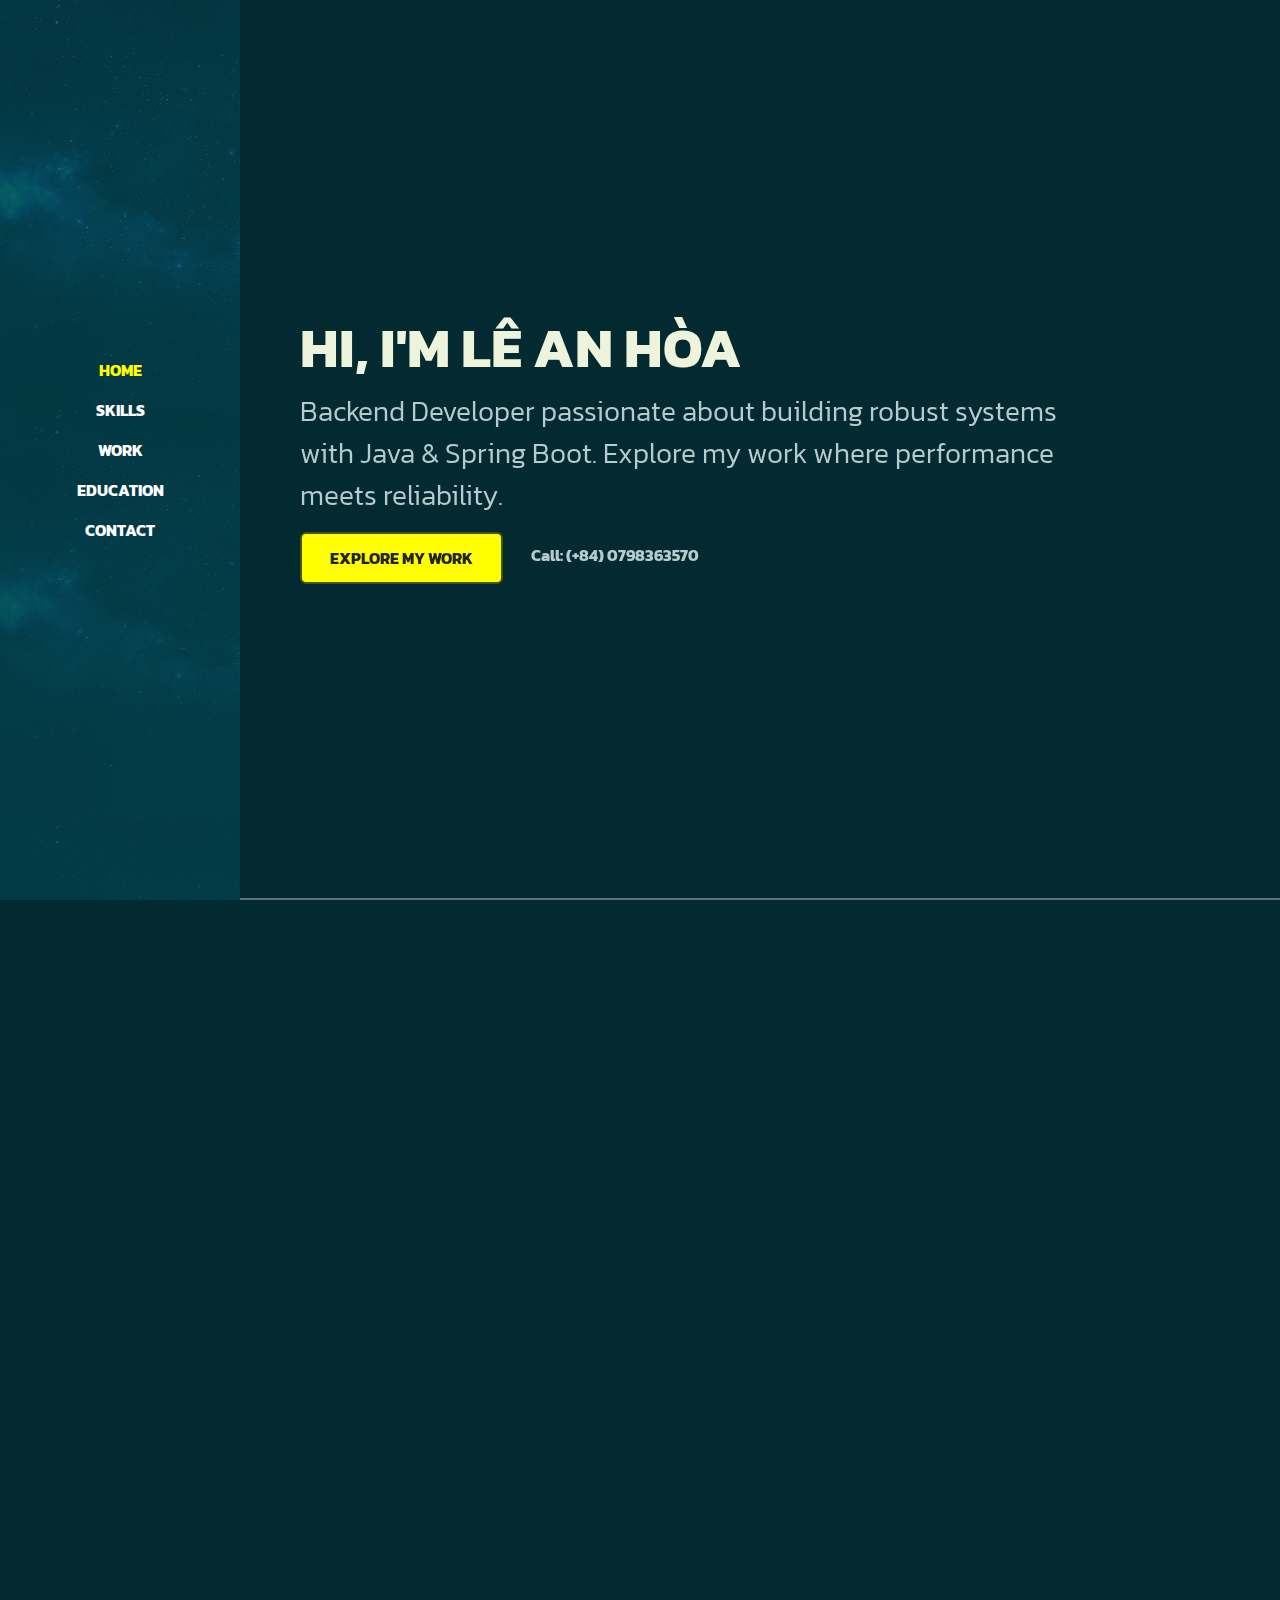
<file: index.html>
<!DOCTYPE html>
<html lang="en">
<head>
  <meta charset="UTF-8" />
  <meta name="viewport" content="width=device-width, initial-scale=1.0" />
  <title>Lê An Hòa</title>
  <link rel="stylesheet" href="assets/css/bootstrap.min.css" />
  <link rel="stylesheet" href="assets/css/aos.css" />
  <link rel="stylesheet" href="assets/css/line-awesome.min.css" />
  <link rel="stylesheet" href="assets/css/style.css" />
</head>
<body data-bs-spy="scroll" data-bs-target=".navbar">
<!-- NAV BAR -->
<nav class="navbar navbar-expand-lg navbar-dark fixed-top">
  <div class="container flex-lg-column">
    <button
            class="navbar-toggler"
            type="button"
            data-bs-toggle="collapse"
            data-bs-target="#navbarNav"
            aria-controls="navbarNav"
            aria-expanded="false"
            aria-label="Toggle navigation"
    >
      <span class="navbar-toggler-icon"></span>
    </button>
    <div class="collapse navbar-collapse" id="navbarNav">
      <ul class="navbar-nav ms-auto flex-lg-column text-lg-center">
        <li class="nav-item"><a class="nav-link active" href="#home">Home</a></li>
        <li class="nav-item"><a class="nav-link active" href="#skills">Skills</a></li>
        <li class="nav-item"><a class="nav-link active" href="#work">Work</a></li>
        <li class="nav-item"><a class="nav-link active" href="#education">Education</a></li>
        <li class="nav-item"><a class="nav-link active" href="#contact">Contact</a></li>
      </ul>
    </div>
  </div>
</nav>
<!-- //NAV BAR -->

<!-- CONTENT WRAPPER -->
<div id="content-wrapper">
  <!-- HOME -->
  <section id="home" class="full-hight px-lg-5">
    <div class="container">
      <div class="row">
        <div class="col-lg-10">
          <h1 class="text-uppercase display-4 fw-bold" data-aos="fade-up">
            Hi, I'm Lê An Hòa
          </h1>
          <p class="lead mt-2 mb-3 fs-3" data-aos="fade-up" data-aos-delay="300">
            Backend Developer passionate about building robust systems with Java & Spring Boot. Explore my work where performance meets reliability.
          </p>
          <div data-aos="fade-up" data-aos-delay="600">
            <a href="#work" class="btn btn-brand fw-bold me-4">EXPLORE MY WORK</a>
            <a href="tel:+84798363570" class="custom-link num"> Call: (+84) 0798363570</a>
          </div>
        </div>
      </div>
    </div>
  </section>
  <!-- //HOME -->

  <!-- SKILLS -->
  <section id="skills" class="full-hight px-lg-5">
    <div class="container">
      <div class="row p-4">
        <div class="col-md-8" data-aos="fade-up">
          <h6>SKILLS</h6>
          <h1>Tech Skills</h1>
        </div>
      </div>
      <div class="row gy-4">
        <!-- Programming -->
        <div class="col-md-4" data-aos="fade-up">
          <div class="bg-base p-4 rounded-4 shadow-effect">
            <div class="iconbox"><i class="las la-code"></i></div>
            <h5 class="mt-3 mb-4">Programming</h5>
            <p>Java, JavaScript</p>
          </div>
        </div>
        <!-- Databases -->
        <div class="col-md-4" data-aos="fade-up" data-aos-delay="300">
          <div class="bg-base p-4 rounded-4 shadow-effect">
            <div class="iconbox"><i class="las la-database"></i></div>
            <h5 class="mt-3 mb-4">Databases</h5>
            <p>MySQL, PostgreSQL, Redis</p>
          </div>
        </div>
        <!-- Backend -->
        <div class="col-md-4" data-aos="fade-up" data-aos-delay="600">
          <div class="bg-base p-4 rounded-4 shadow-effect">
            <div class="iconbox"><i class="las la-server"></i></div>
            <h5 class="mt-3 mb-4">Backend Frameworks & Tools</h5>
            <p>Spring Boot, RESTful API, JWT, OAuth2, Git, Docker, Maven, Swagger, Postman</p>
          </div>
        </div>
        <!-- Frontend -->
        <div class="col-md-4" data-aos="fade-up" data-aos-delay="900">
          <div class="bg-base p-4 rounded-4 shadow-effect">
            <div class="iconbox"><i class="las la-laptop-code"></i></div>
            <h5 class="mt-3 mb-4">Frontend & UI</h5>
            <p>ReactJS, Axios, HTML, CSS, Bootstrap, Tailwind CSS</p>
          </div>
        </div>
      </div>
    </div>
  </section>
  <!-- //SKILLS -->

  <!-- WORK -->
  <section id="work" class="full-hight px-lg-5">
    <div class="container gy-4">
      <div class="row p-4">
        <div class="col-md-8" data-aos="fade-up">
          <h6>WORK</h6>
          <h1>My Recent Projects</h1>
        </div>
      </div>
      <div class="row gy-4">
        <!-- Project 1 -->
        <div class="col-md-6 rounded-4" data-aos="fade-up">
          <div class="card rounded-4 bg-base shadow-effect">
            <div class="card-content p-3">
              <h4>Koi Fish Appointment Booking Service</h4>
              <p class="text-white">
                <strong>Time:</strong> Sep 22, 2024 - Nov 26, 2024<br/>
                <strong>Team:</strong> 5 members<br/>
                <strong>Role:</strong> Backend Developer<br/>
                <strong>Description:</strong> A system to manage Koi fish healthcare services, including booking, service management, and staff assignment.<br/>
                <strong>Tech:</strong> Java, Spring Boot, RESTful API, JWT, MySQL, ReactJS, Tailwind CSS
              </p>
              <a href="https://github.com/Ho4Vit/Java-project-Gr-G7.git" target="_blank" class="custom-link">GitHub</a>
            </div>
          </div>
        </div>
        <!-- Project 2 -->
        <div class="col-md-6 rounded-4" data-aos="fade-up" data-aos-delay="600">
          <div class="card rounded-4 bg-base shadow-effect">
            <div class="card-content p-3">
              <h4>Doctor Appointment Booking System</h4>
              <p class="text-white">
                <strong>Time:</strong> Mar 19, 2025 - Jul 2, 2025<br/>
                <strong>Team:</strong> 3 members<br/>
                <strong>Role:</strong> Backend Developer<br/>
                <strong>Description:</strong> Online platform for booking doctor appointments, managing schedules, and patient-doctor communication.<br/>
                <strong>Tech:</strong> Java, Spring Boot, RESTful API, JWT, JavaMailSender, WebSocket, MySQL, Redis, ReactJS, Docker, Swagger
              </p>
              <a href="https://github.com/Ho4Vit/Doctor-Appointment-Booking-System.git" target="_blank" class="custom-link">GitHub</a>
            </div>
          </div>
        </div>
        <!-- Project 3 -->
        <div class="col-md-6 rounded-4" data-aos="fade-up">
          <div class="card rounded-4 bg-base shadow-effect">
            <div class="card-content p-3">
              <h4>E-Course Platform</h4>
              <p class="text-white">
                <strong>Time:</strong> Jul 23, 2025 - Sep 13, 2025<br/>
                <strong>Team:</strong> 4 members<br/>
                <strong>Role:</strong> Backend Developer<br/>
                <strong>Description:</strong> Online learning platform with course management, progress tracking, and teacher-student interaction.<br/>
                <strong>Tech:</strong> Java, Spring Boot, RESTful API, JWT, JavaMailSender, MySQL, Redis, ReactJS, Docker, Swagger
              </p>
              <a href="https://github.com/Ho4Vit/CoursesEnglish.git" target="_blank" class="custom-link">GitHub</a>
            </div>
          </div>
        </div>
        <!-- Project 4 -->
        <div class="col-md-6 rounded-4" data-aos="fade-up" data-aos-delay="600">
          <div class="card rounded-4 bg-base shadow-effect">
            <div class="card-content p-3">
              <h4>Book Store</h4>
              <p class="text-white">
                <strong>Time:</strong> May 30, 2025 - Sep 10, 2025<br/>
                <strong>Team:</strong> 1 member<br/>
                <strong>Role:</strong> Fullstack Developer<br/>
                <strong>Description:</strong> Online bookstore supporting search, detail view, shopping cart, and secure checkout.<br/>
                <strong>Tech:</strong> Java, Spring Boot, RESTful API, JWT, JavaMailSender, MySQL, Redis, ReactJS, Docker, Swagger
              </p>
              <a href="https://github.com/Ho4Vit/Book-Trading-Platform.git" target="_blank" class="custom-link">GitHub</a>
            </div>
          </div>
        </div>
      </div>
    </div>
  </section>
  <!-- //WORK -->

  <!-- EDUCATION -->
  <section id="education" class="full-hight px-lg-5">
    <div class="container gy-4">
      <div class="row p-4">
        <div class="col-md-8" data-aos="fade-up">
          <h6>EDUCATION</h6>
          <h1>My Education</h1>
        </div>
      </div>
      <div class="row mb-4">
        <div class="col-md-12" data-aos="fade-up" data-aos-delay="300">
          <div class="bg-base p-4 rounded-4 shadow-effect">
            <h5 class="mt-3 mb-4">University of Transport HCMC</h5>
            <h6 class="text-brand">2022 - Present</h6>
            <p>Information Technology – GPA: 3.4</p>
          </div>
        </div>
      </div>
    </div>
  </section>
  <!-- //EDUCATION -->

  <!-- CONTACT -->
  <section id="contact" class="full-hight px-lg-5">
    <div class="container gy-4">
      <div class="row justify-content-center text-center p-4">
        <div class="col-md-8 pb-4" data-aos="fade-up">
          <h6>CONTACT</h6>
          <h1>Let's Connect</h1>
        </div>
        <div class="col-md-8 text-center" data-aos="fade-up" data-aos-delay="300">
          <p>
            <a href="mailto:anhoa1794@gmail.com" class="custom-link me-4">
              <i class="las la-envelope"></i> anhoa1794@gmail.com
            </a>
            <a href="tel:+84798363570" class="custom-link me-4">
              <i class="las la-phone"></i> (+84) 0798363570
            </a>
          </p>
          <p class="social-icons">
            <a href="https://github.com/Ho4Vit" target="_blank"><i class="lab la-github"></i></a>
            <a href="https://www.linkedin.com/in/h%C3%B2a-l%C3%AA-64aaa0363/" target="_blank"><i class="lab la-linkedin"></i></a>
          </p>
        </div>
      </div>
    </div>
  </section>
  <!-- //CONTACT -->
</div>

<script src="assets/js/bootstrap.bundle.min.js"></script>
<script src="assets/js/aos.js"></script>
<script src="assets/js/main.js"></script>
</body>
</html>
</file>
<file: assets/css/style.css>
@import url("https://fonts.googleapis.com/css2?family=Bai+Jamjuree:wght@400;500;600;700&family=Kanit:wght@300;400;500;600&display=swap");

:root {
  --color-body: #b6cbce;
  --color-heading: #eef3db;
  --color-base: #057786;
  --color-base2: #022a30;
  --color-brand: #FFFF00;
  --color-brand2: #46540f;
  --sidbar-width: 240px;
  --font-base: "Kanit";
}

body {
  background-color: var(--color-base2);
  color: var(--color-body);
  font-family: var(--font-base);
}

.card .img img {
  transition: all 0.5s ease;
}
.card:hover .img img {
  transform: scale(1.1);
}

h1,h2,h3,h4,h5,h6 {
  color: var(--color-heading);
  font-weight: 700;
}

a {
  text-decoration: none;
  color: var(--color-body);
  transition: all 0.4s ease;
}
a:hover {
  color: var(--color-brand);
}

img { width: 100%; }

.navbar .nav-link {
  font-weight: 700 !important;
  text-transform: uppercase;
  color: white;
}
.navbar .nav-link:hover { color: var(--color-brand); }

@media (min-width: 992px) {
  .navbar {
    min-height: 100vh !important;
    max-width: var(--sidbar-width) !important;
    background: linear-gradient(rgba(3, 63, 71, 0.8), rgba(3, 63, 71, 0.9)),
    url("/assets/images/sidebar-img.jpg") !important;
    background-size: cover;
    background-position: center;
  }
  #content-wrapper { margin-left: var(--sidbar-width); }
}

.text-brand { color: var(--color-brand); }

.full-hight {
  min-height: 100vh;
  height: 100%;
  display: flex;
  flex-direction: column;
  justify-content: center;
  padding-top: 80px;
  padding-bottom: 80px;
  border-bottom: 2px solid rgba(255, 255, 255, 0.355);
}

.bg-base { background-color: var(--color-base); }

.shadow-effect { transition: all 0.5s ease; }
.shadow-effect:hover { box-shadow: -6px 6px 0 0 var(--color-brand); }

.navbar .nav-link.active { color: var(--color-brand); }

.iconbox {
  width: 60px;
  height: 60px;
  border-radius: 15px;
  display: flex;
  align-items: center;
  justify-content: center;
  font-size: 32px;
  background-color: var(--color-brand);
  color: var(--color-base);
}

/* BTN */
.btn { padding: 12px 28px; font-weight: 700 !important; }

.stars { color: var(--color-brand2); }

.btn-brand {
  border: 2px solid var(--color-brand);
  background-color: var(--color-brand);
  border: 2px solid var(--color-brand2);
}
.btn-brand:hover,
.btn-brand:focus {
  background-color: var(--color-brand2);
  border: 2px solid var(--color-brand2);
  color: var(--color-base);
}
/* //BTN */

.custom-link { font-weight: 700; position: relative; }
.custom-link::after {
  content: "";
  width: 0;
  height: 2px;
  background-color: var(--color-brand);
  position: absolute;
  left: 0;
  top: 110%;
  transition: all 0.3s ease;
}
.custom-link:hover::after { width: 100%; }

.navbar { background-color: var(--color-base); }

#contact .form-control {
  background-color: var(--color-base);
  color: var(--color-body);
  border-color: var(--color-base);
}
#contact .form-control:focus {
  border-color: var(--color-brand);
  box-shadow: none;
}
#contact .form-control::placeholder { color: var(--color-body); }
#contact input.form-control { height: 42px; }

.social-icons a {
  width: 40px;
  height: 40px;
  display: inline-flex;
  justify-content: center;
  align-items: center;
  border-radius: 100px;
  background-color: var(--color-base);
  color: var(--color-brand);
  font-size: 24px;
}

.profilepic { width: 180px; height: 180px; }

@media (max-width: 422px) {
  .num { padding-top: 2rem; display: block; }
}
</file>
<file: Ho4_Portfolio/Portfolio_Basic/assets/css/style.css>
@import url("https://fonts.googleapis.com/css2?family=Bai+Jamjuree:wght@400;500;600;700&family=Kanit:wght@300;400;500;600&display=swap");

:root {
  --color-body: #b6cbce;
  --color-heading: #eef3db;
  --color-base: #057786;
  --color-base2: #022a30;
  --color-brand: #FFFF00;
  --color-brand2: #46540f;
  --sidbar-width: 240px;
  --font-base: "Kanit";
}

body {
  background-color: var(--color-base2);
  color: var(--color-body);
  font-family: var(--font-base);
}

.card .img img {
  transition: all 0.5s ease;
}
.card:hover .img img {
  transform: scale(1.1);
}

h1,h2,h3,h4,h5,h6 {
  color: var(--color-heading);
  font-weight: 700;
}

a {
  text-decoration: none;
  color: var(--color-body);
  transition: all 0.4s ease;
}
a:hover {
  color: var(--color-brand);
}

img { width: 100%; }

.navbar .nav-link {
  font-weight: 700 !important;
  text-transform: uppercase;
  color: white;
}
.navbar .nav-link:hover { color: var(--color-brand); }

@media (min-width: 992px) {
  .navbar {
    min-height: 100vh !important;
    max-width: var(--sidbar-width) !important;
    background: linear-gradient(rgba(3, 63, 71, 0.8), rgba(3, 63, 71, 0.9)),
    url("/assets/images/sidebar-img.jpg") !important;
    background-size: cover;
    background-position: center;
  }
  #content-wrapper { margin-left: var(--sidbar-width); }
}

.text-brand { color: var(--color-brand); }

.full-hight {
  min-height: 100vh;
  height: 100%;
  display: flex;
  flex-direction: column;
  justify-content: center;
  padding-top: 80px;
  padding-bottom: 80px;
  border-bottom: 2px solid rgba(255, 255, 255, 0.355);
}

.bg-base { background-color: var(--color-base); }

.shadow-effect { transition: all 0.5s ease; }
.shadow-effect:hover { box-shadow: -6px 6px 0 0 var(--color-brand); }

.navbar .nav-link.active { color: var(--color-brand); }

.iconbox {
  width: 60px;
  height: 60px;
  border-radius: 15px;
  display: flex;
  align-items: center;
  justify-content: center;
  font-size: 32px;
  background-color: var(--color-brand);
  color: var(--color-base);
}

/* BTN */
.btn { padding: 12px 28px; font-weight: 700 !important; }

.stars { color: var(--color-brand2); }

.btn-brand {
  border: 2px solid var(--color-brand);
  background-color: var(--color-brand);
  border: 2px solid var(--color-brand2);
}
.btn-brand:hover,
.btn-brand:focus {
  background-color: var(--color-brand2);
  border: 2px solid var(--color-brand2);
  color: var(--color-base);
}
/* //BTN */

.custom-link { font-weight: 700; position: relative; }
.custom-link::after {
  content: "";
  width: 0;
  height: 2px;
  background-color: var(--color-brand);
  position: absolute;
  left: 0;
  top: 110%;
  transition: all 0.3s ease;
}
.custom-link:hover::after { width: 100%; }

.navbar { background-color: var(--color-base); }

#contact .form-control {
  background-color: var(--color-base);
  color: var(--color-body);
  border-color: var(--color-base);
}
#contact .form-control:focus {
  border-color: var(--color-brand);
  box-shadow: none;
}
#contact .form-control::placeholder { color: var(--color-body); }
#contact input.form-control { height: 42px; }

.social-icons a {
  width: 40px;
  height: 40px;
  display: inline-flex;
  justify-content: center;
  align-items: center;
  border-radius: 100px;
  background-color: var(--color-base);
  color: var(--color-brand);
  font-size: 24px;
}

.profilepic { width: 180px; height: 180px; }

@media (max-width: 422px) {
  .num { padding-top: 2rem; display: block; }
}
</file>
<file: assets/css/line-awesome.min.css>
.la,.lab,.lad,.lal,.lar,.las{-moz-osx-font-smoothing:grayscale;-webkit-font-smoothing:antialiased;display:inline-block;font-style:normal;font-variant:normal;text-rendering:auto;line-height:1}.la-lg{font-size:1.33333em;line-height:.75em;vertical-align:-.0667em}.la-xs{font-size:.75em}.la-sm{font-size:.875em}.la-1x{font-size:1em}.la-2x{font-size:2em}.la-3x{font-size:3em}.la-4x{font-size:4em}.la-5x{font-size:5em}.la-6x{font-size:6em}.la-7x{font-size:7em}.la-8x{font-size:8em}.la-9x{font-size:9em}.la-10x{font-size:10em}.la-fw{text-align:center;width:1.25em}.la-ul{list-style-type:none;margin-left:2.5em;padding-left:0}.la-ul>li{position:relative}.la-li{left:-2em;position:absolute;text-align:center;width:2em;line-height:inherit}.la-border{border:solid .08em #eee;border-radius:.1em;padding:.2em .25em .15em}.la-pull-left{float:left}.la-pull-right{float:right}.la.la-pull-left,.lab.la-pull-left,.lal.la-pull-left,.lar.la-pull-left,.las.la-pull-left{margin-right:.3em}.la.la-pull-right,.lab.la-pull-right,.lal.la-pull-right,.lar.la-pull-right,.las.la-pull-right{margin-left:.3em}.la-spin{-webkit-animation:la-spin 2s infinite linear;animation:la-spin 2s infinite linear}.la-pulse{-webkit-animation:la-spin 1s infinite steps(8);animation:la-spin 1s infinite steps(8)}@-webkit-keyframes la-spin{0%{-webkit-transform:rotate(0);transform:rotate(0)}100%{-webkit-transform:rotate(360deg);transform:rotate(360deg)}}@keyframes la-spin{0%{-webkit-transform:rotate(0);transform:rotate(0)}100%{-webkit-transform:rotate(360deg);transform:rotate(360deg)}}.la-rotate-90{-webkit-transform:rotate(90deg);transform:rotate(90deg)}.la-rotate-180{-webkit-transform:rotate(180deg);transform:rotate(180deg)}.la-rotate-270{-webkit-transform:rotate(270deg);transform:rotate(270deg)}.la-flip-horizontal{-webkit-transform:scale(-1,1);transform:scale(-1,1)}.la-flip-vertical{-webkit-transform:scale(1,-1);transform:scale(1,-1)}.la-flip-both,.la-flip-horizontal.la-flip-vertical{-webkit-transform:scale(-1,-1);transform:scale(-1,-1)}:root .la-flip-both,:root .la-flip-horizontal,:root .la-flip-vertical,:root .la-rotate-180,:root .la-rotate-270,:root .la-rotate-90{-webkit-filter:none;filter:none}.la-stack{display:inline-block;height:2em;line-height:2em;position:relative;vertical-align:middle;width:2.5em}.la-stack-1x,.la-stack-2x{left:0;position:absolute;text-align:center;width:100%}.la-stack-1x{line-height:inherit}.la-stack-2x{font-size:2em}.la-inverse{color:#fff}.la-500px:before{content:"\f26e"}.la-accessible-icon:before{content:"\f368"}.la-accusoft:before{content:"\f369"}.la-acquisitions-incorporated:before{content:"\f6af"}.la-ad:before{content:"\f641"}.la-address-book:before{content:"\f2b9"}.la-address-card:before{content:"\f2bb"}.la-adjust:before{content:"\f042"}.la-adn:before{content:"\f170"}.la-adobe:before{content:"\f778"}.la-adversal:before{content:"\f36a"}.la-affiliatetheme:before{content:"\f36b"}.la-air-freshener:before{content:"\f5d0"}.la-airbnb:before{content:"\f834"}.la-algolia:before{content:"\f36c"}.la-align-center:before{content:"\f037"}.la-align-justify:before{content:"\f039"}.la-align-left:before{content:"\f036"}.la-align-right:before{content:"\f038"}.la-alipay:before{content:"\f642"}.la-allergies:before{content:"\f461"}.la-amazon:before{content:"\f270"}.la-amazon-pay:before{content:"\f42c"}.la-ambulance:before{content:"\f0f9"}.la-american-sign-language-interpreting:before{content:"\f2a3"}.la-amilia:before{content:"\f36d"}.la-anchor:before{content:"\f13d"}.la-android:before{content:"\f17b"}.la-angellist:before{content:"\f209"}.la-angle-double-down:before{content:"\f103"}.la-angle-double-left:before{content:"\f100"}.la-angle-double-right:before{content:"\f101"}.la-angle-double-up:before{content:"\f102"}.la-angle-down:before{content:"\f107"}.la-angle-left:before{content:"\f104"}.la-angle-right:before{content:"\f105"}.la-angle-up:before{content:"\f106"}.la-angry:before{content:"\f556"}.la-angrycreative:before{content:"\f36e"}.la-angular:before{content:"\f420"}.la-ankh:before{content:"\f644"}.la-app-store:before{content:"\f36f"}.la-app-store-ios:before{content:"\f370"}.la-apper:before{content:"\f371"}.la-apple:before{content:"\f179"}.la-apple-alt:before{content:"\f5d1"}.la-apple-pay:before{content:"\f415"}.la-archive:before{content:"\f187"}.la-archway:before{content:"\f557"}.la-arrow-alt-circle-down:before{content:"\f358"}.la-arrow-alt-circle-left:before{content:"\f359"}.la-arrow-alt-circle-right:before{content:"\f35a"}.la-arrow-alt-circle-up:before{content:"\f35b"}.la-arrow-circle-down:before{content:"\f0ab"}.la-arrow-circle-left:before{content:"\f0a8"}.la-arrow-circle-right:before{content:"\f0a9"}.la-arrow-circle-up:before{content:"\f0aa"}.la-arrow-down:before{content:"\f063"}.la-arrow-left:before{content:"\f060"}.la-arrow-right:before{content:"\f061"}.la-arrow-up:before{content:"\f062"}.la-arrows-alt:before{content:"\f0b2"}.la-arrows-alt-h:before{content:"\f337"}.la-arrows-alt-v:before{content:"\f338"}.la-artstation:before{content:"\f77a"}.la-assistive-listening-systems:before{content:"\f2a2"}.la-asterisk:before{content:"\f069"}.la-asymmetrik:before{content:"\f372"}.la-at:before{content:"\f1fa"}.la-atlas:before{content:"\f558"}.la-atlassian:before{content:"\f77b"}.la-atom:before{content:"\f5d2"}.la-audible:before{content:"\f373"}.la-audio-description:before{content:"\f29e"}.la-autoprefixer:before{content:"\f41c"}.la-avianex:before{content:"\f374"}.la-aviato:before{content:"\f421"}.la-award:before{content:"\f559"}.la-aws:before{content:"\f375"}.la-baby:before{content:"\f77c"}.la-baby-carriage:before{content:"\f77d"}.la-backspace:before{content:"\f55a"}.la-backward:before{content:"\f04a"}.la-bacon:before{content:"\f7e5"}.la-balance-scale:before{content:"\f24e"}.la-balance-scale-left:before{content:"\f515"}.la-balance-scale-right:before{content:"\f516"}.la-ban:before{content:"\f05e"}.la-band-aid:before{content:"\f462"}.la-bandcamp:before{content:"\f2d5"}.la-barcode:before{content:"\f02a"}.la-bars:before{content:"\f0c9"}.la-baseball-ball:before{content:"\f433"}.la-basketball-ball:before{content:"\f434"}.la-bath:before{content:"\f2cd"}.la-battery-empty:before{content:"\f244"}.la-battery-full:before{content:"\f240"}.la-battery-half:before{content:"\f242"}.la-battery-quarter:before{content:"\f243"}.la-battery-three-quarters:before{content:"\f241"}.la-battle-net:before{content:"\f835"}.la-bed:before{content:"\f236"}.la-beer:before{content:"\f0fc"}.la-behance:before{content:"\f1b4"}.la-behance-square:before{content:"\f1b5"}.la-bell:before{content:"\f0f3"}.la-bell-slash:before{content:"\f1f6"}.la-bezier-curve:before{content:"\f55b"}.la-bible:before{content:"\f647"}.la-bicycle:before{content:"\f206"}.la-biking:before{content:"\f84a"}.la-bimobject:before{content:"\f378"}.la-binoculars:before{content:"\f1e5"}.la-biohazard:before{content:"\f780"}.la-birthday-cake:before{content:"\f1fd"}.la-bitbucket:before{content:"\f171"}.la-bitcoin:before{content:"\f379"}.la-bity:before{content:"\f37a"}.la-black-tie:before{content:"\f27e"}.la-blackberry:before{content:"\f37b"}.la-blender:before{content:"\f517"}.la-blender-phone:before{content:"\f6b6"}.la-blind:before{content:"\f29d"}.la-blog:before{content:"\f781"}.la-blogger:before{content:"\f37c"}.la-blogger-b:before{content:"\f37d"}.la-bluetooth:before{content:"\f293"}.la-bluetooth-b:before{content:"\f294"}.la-bold:before{content:"\f032"}.la-bolt:before{content:"\f0e7"}.la-bomb:before{content:"\f1e2"}.la-bone:before{content:"\f5d7"}.la-bong:before{content:"\f55c"}.la-book:before{content:"\f02d"}.la-book-dead:before{content:"\f6b7"}.la-book-medical:before{content:"\f7e6"}.la-book-open:before{content:"\f518"}.la-book-reader:before{content:"\f5da"}.la-bookmark:before{content:"\f02e"}.la-bootstrap:before{content:"\f836"}.la-border-all:before{content:"\f84c"}.la-border-none:before{content:"\f850"}.la-border-style:before{content:"\f853"}.la-bowling-ball:before{content:"\f436"}.la-box:before{content:"\f466"}.la-box-open:before{content:"\f49e"}.la-boxes:before{content:"\f468"}.la-braille:before{content:"\f2a1"}.la-brain:before{content:"\f5dc"}.la-bread-slice:before{content:"\f7ec"}.la-briefcase:before{content:"\f0b1"}.la-briefcase-medical:before{content:"\f469"}.la-broadcast-tower:before{content:"\f519"}.la-broom:before{content:"\f51a"}.la-brush:before{content:"\f55d"}.la-btc:before{content:"\f15a"}.la-buffer:before{content:"\f837"}.la-bug:before{content:"\f188"}.la-building:before{content:"\f1ad"}.la-bullhorn:before{content:"\f0a1"}.la-bullseye:before{content:"\f140"}.la-burn:before{content:"\f46a"}.la-buromobelexperte:before{content:"\f37f"}.la-bus:before{content:"\f207"}.la-bus-alt:before{content:"\f55e"}.la-business-time:before{content:"\f64a"}.la-buy-n-large:before{content:"\f8a6"}.la-buysellads:before{content:"\f20d"}.la-calculator:before{content:"\f1ec"}.la-calendar:before{content:"\f133"}.la-calendar-alt:before{content:"\f073"}.la-calendar-check:before{content:"\f274"}.la-calendar-day:before{content:"\f783"}.la-calendar-minus:before{content:"\f272"}.la-calendar-plus:before{content:"\f271"}.la-calendar-times:before{content:"\f273"}.la-calendar-week:before{content:"\f784"}.la-camera:before{content:"\f030"}.la-camera-retro:before{content:"\f083"}.la-campground:before{content:"\f6bb"}.la-canadian-maple-leaf:before{content:"\f785"}.la-candy-cane:before{content:"\f786"}.la-cannabis:before{content:"\f55f"}.la-capsules:before{content:"\f46b"}.la-car:before{content:"\f1b9"}.la-car-alt:before{content:"\f5de"}.la-car-battery:before{content:"\f5df"}.la-car-crash:before{content:"\f5e1"}.la-car-side:before{content:"\f5e4"}.la-caret-down:before{content:"\f0d7"}.la-caret-left:before{content:"\f0d9"}.la-caret-right:before{content:"\f0da"}.la-caret-square-down:before{content:"\f150"}.la-caret-square-left:before{content:"\f191"}.la-caret-square-right:before{content:"\f152"}.la-caret-square-up:before{content:"\f151"}.la-caret-up:before{content:"\f0d8"}.la-carrot:before{content:"\f787"}.la-cart-arrow-down:before{content:"\f218"}.la-cart-plus:before{content:"\f217"}.la-cash-register:before{content:"\f788"}.la-cat:before{content:"\f6be"}.la-cc-amazon-pay:before{content:"\f42d"}.la-cc-amex:before{content:"\f1f3"}.la-cc-apple-pay:before{content:"\f416"}.la-cc-diners-club:before{content:"\f24c"}.la-cc-discover:before{content:"\f1f2"}.la-cc-jcb:before{content:"\f24b"}.la-cc-mastercard:before{content:"\f1f1"}.la-cc-paypal:before{content:"\f1f4"}.la-cc-stripe:before{content:"\f1f5"}.la-cc-visa:before{content:"\f1f0"}.la-centercode:before{content:"\f380"}.la-centos:before{content:"\f789"}.la-certificate:before{content:"\f0a3"}.la-chair:before{content:"\f6c0"}.la-chalkboard:before{content:"\f51b"}.la-chalkboard-teacher:before{content:"\f51c"}.la-charging-station:before{content:"\f5e7"}.la-chart-area:before{content:"\f1fe"}.la-chart-bar:before{content:"\f080"}.la-chart-line:before{content:"\f201"}.la-chart-pie:before{content:"\f200"}.la-check:before{content:"\f00c"}.la-check-circle:before{content:"\f058"}.la-check-double:before{content:"\f560"}.la-check-square:before{content:"\f14a"}.la-cheese:before{content:"\f7ef"}.la-chess:before{content:"\f439"}.la-chess-bishop:before{content:"\f43a"}.la-chess-board:before{content:"\f43c"}.la-chess-king:before{content:"\f43f"}.la-chess-knight:before{content:"\f441"}.la-chess-pawn:before{content:"\f443"}.la-chess-queen:before{content:"\f445"}.la-chess-rook:before{content:"\f447"}.la-chevron-circle-down:before{content:"\f13a"}.la-chevron-circle-left:before{content:"\f137"}.la-chevron-circle-right:before{content:"\f138"}.la-chevron-circle-up:before{content:"\f139"}.la-chevron-down:before{content:"\f078"}.la-chevron-left:before{content:"\f053"}.la-chevron-right:before{content:"\f054"}.la-chevron-up:before{content:"\f077"}.la-child:before{content:"\f1ae"}.la-chrome:before{content:"\f268"}.la-chromecast:before{content:"\f838"}.la-church:before{content:"\f51d"}.la-circle:before{content:"\f111"}.la-circle-notch:before{content:"\f1ce"}.la-city:before{content:"\f64f"}.la-clinic-medical:before{content:"\f7f2"}.la-clipboard:before{content:"\f328"}.la-clipboard-check:before{content:"\f46c"}.la-clipboard-list:before{content:"\f46d"}.la-clock:before{content:"\f017"}.la-clone:before{content:"\f24d"}.la-closed-captioning:before{content:"\f20a"}.la-cloud:before{content:"\f0c2"}.la-cloud-download-alt:before{content:"\f381"}.la-cloud-meatball:before{content:"\f73b"}.la-cloud-moon:before{content:"\f6c3"}.la-cloud-moon-rain:before{content:"\f73c"}.la-cloud-rain:before{content:"\f73d"}.la-cloud-showers-heavy:before{content:"\f740"}.la-cloud-sun:before{content:"\f6c4"}.la-cloud-sun-rain:before{content:"\f743"}.la-cloud-upload-alt:before{content:"\f382"}.la-cloudscale:before{content:"\f383"}.la-cloudsmith:before{content:"\f384"}.la-cloudversify:before{content:"\f385"}.la-cocktail:before{content:"\f561"}.la-code:before{content:"\f121"}.la-code-branch:before{content:"\f126"}.la-codepen:before{content:"\f1cb"}.la-codiepie:before{content:"\f284"}.la-coffee:before{content:"\f0f4"}.la-cog:before{content:"\f013"}.la-cogs:before{content:"\f085"}.la-coins:before{content:"\f51e"}.la-columns:before{content:"\f0db"}.la-comment:before{content:"\f075"}.la-comment-alt:before{content:"\f27a"}.la-comment-dollar:before{content:"\f651"}.la-comment-dots:before{content:"\f4ad"}.la-comment-medical:before{content:"\f7f5"}.la-comment-slash:before{content:"\f4b3"}.la-comments:before{content:"\f086"}.la-comments-dollar:before{content:"\f653"}.la-compact-disc:before{content:"\f51f"}.la-compass:before{content:"\f14e"}.la-compress:before{content:"\f066"}.la-compress-arrows-alt:before{content:"\f78c"}.la-concierge-bell:before{content:"\f562"}.la-confluence:before{content:"\f78d"}.la-connectdevelop:before{content:"\f20e"}.la-contao:before{content:"\f26d"}.la-cookie:before{content:"\f563"}.la-cookie-bite:before{content:"\f564"}.la-copy:before{content:"\f0c5"}.la-copyright:before{content:"\f1f9"}.la-cotton-bureau:before{content:"\f89e"}.la-couch:before{content:"\f4b8"}.la-cpanel:before{content:"\f388"}.la-creative-commons:before{content:"\f25e"}.la-creative-commons-by:before{content:"\f4e7"}.la-creative-commons-nc:before{content:"\f4e8"}.la-creative-commons-nc-eu:before{content:"\f4e9"}.la-creative-commons-nc-jp:before{content:"\f4ea"}.la-creative-commons-nd:before{content:"\f4eb"}.la-creative-commons-pd:before{content:"\f4ec"}.la-creative-commons-pd-alt:before{content:"\f4ed"}.la-creative-commons-remix:before{content:"\f4ee"}.la-creative-commons-sa:before{content:"\f4ef"}.la-creative-commons-sampling:before{content:"\f4f0"}.la-creative-commons-sampling-plus:before{content:"\f4f1"}.la-creative-commons-share:before{content:"\f4f2"}.la-creative-commons-zero:before{content:"\f4f3"}.la-credit-card:before{content:"\f09d"}.la-critical-role:before{content:"\f6c9"}.la-crop:before{content:"\f125"}.la-crop-alt:before{content:"\f565"}.la-cross:before{content:"\f654"}.la-crosshairs:before{content:"\f05b"}.la-crow:before{content:"\f520"}.la-crown:before{content:"\f521"}.la-crutch:before{content:"\f7f7"}.la-css3:before{content:"\f13c"}.la-css3-alt:before{content:"\f38b"}.la-cube:before{content:"\f1b2"}.la-cubes:before{content:"\f1b3"}.la-cut:before{content:"\f0c4"}.la-cuttlefish:before{content:"\f38c"}.la-d-and-d:before{content:"\f38d"}.la-d-and-d-beyond:before{content:"\f6ca"}.la-dashcube:before{content:"\f210"}.la-database:before{content:"\f1c0"}.la-deaf:before{content:"\f2a4"}.la-delicious:before{content:"\f1a5"}.la-democrat:before{content:"\f747"}.la-deploydog:before{content:"\f38e"}.la-deskpro:before{content:"\f38f"}.la-desktop:before{content:"\f108"}.la-dev:before{content:"\f6cc"}.la-deviantart:before{content:"\f1bd"}.la-dharmachakra:before{content:"\f655"}.la-dhl:before{content:"\f790"}.la-diagnoses:before{content:"\f470"}.la-diaspora:before{content:"\f791"}.la-dice:before{content:"\f522"}.la-dice-d20:before{content:"\f6cf"}.la-dice-d6:before{content:"\f6d1"}.la-dice-five:before{content:"\f523"}.la-dice-four:before{content:"\f524"}.la-dice-one:before{content:"\f525"}.la-dice-six:before{content:"\f526"}.la-dice-three:before{content:"\f527"}.la-dice-two:before{content:"\f528"}.la-digg:before{content:"\f1a6"}.la-digital-ocean:before{content:"\f391"}.la-digital-tachograph:before{content:"\f566"}.la-directions:before{content:"\f5eb"}.la-discord:before{content:"\f392"}.la-discourse:before{content:"\f393"}.la-divide:before{content:"\f529"}.la-dizzy:before{content:"\f567"}.la-dna:before{content:"\f471"}.la-dochub:before{content:"\f394"}.la-docker:before{content:"\f395"}.la-dog:before{content:"\f6d3"}.la-dollar-sign:before{content:"\f155"}.la-dolly:before{content:"\f472"}.la-dolly-flatbed:before{content:"\f474"}.la-donate:before{content:"\f4b9"}.la-door-closed:before{content:"\f52a"}.la-door-open:before{content:"\f52b"}.la-dot-circle:before{content:"\f192"}.la-dove:before{content:"\f4ba"}.la-download:before{content:"\f019"}.la-draft2digital:before{content:"\f396"}.la-drafting-compass:before{content:"\f568"}.la-dragon:before{content:"\f6d5"}.la-draw-polygon:before{content:"\f5ee"}.la-dribbble:before{content:"\f17d"}.la-dribbble-square:before{content:"\f397"}.la-dropbox:before{content:"\f16b"}.la-drum:before{content:"\f569"}.la-drum-steelpan:before{content:"\f56a"}.la-drumstick-bite:before{content:"\f6d7"}.la-drupal:before{content:"\f1a9"}.la-dumbbell:before{content:"\f44b"}.la-dumpster:before{content:"\f793"}.la-dumpster-fire:before{content:"\f794"}.la-dungeon:before{content:"\f6d9"}.la-dyalog:before{content:"\f399"}.la-earlybirds:before{content:"\f39a"}.la-ebay:before{content:"\f4f4"}.la-edge:before{content:"\f282"}.la-edit:before{content:"\f044"}.la-egg:before{content:"\f7fb"}.la-eject:before{content:"\f052"}.la-elementor:before{content:"\f430"}.la-ellipsis-h:before{content:"\f141"}.la-ellipsis-v:before{content:"\f142"}.la-ello:before{content:"\f5f1"}.la-ember:before{content:"\f423"}.la-empire:before{content:"\f1d1"}.la-envelope:before{content:"\f0e0"}.la-envelope-open:before{content:"\f2b6"}.la-envelope-open-text:before{content:"\f658"}.la-envelope-square:before{content:"\f199"}.la-envira:before{content:"\f299"}.la-equals:before{content:"\f52c"}.la-eraser:before{content:"\f12d"}.la-erlang:before{content:"\f39d"}.la-ethereum:before{content:"\f42e"}.la-ethernet:before{content:"\f796"}.la-etsy:before{content:"\f2d7"}.la-euro-sign:before{content:"\f153"}.la-evernote:before{content:"\f839"}.la-exchange-alt:before{content:"\f362"}.la-exclamation:before{content:"\f12a"}.la-exclamation-circle:before{content:"\f06a"}.la-exclamation-triangle:before{content:"\f071"}.la-expand:before{content:"\f065"}.la-expand-arrows-alt:before{content:"\f31e"}.la-expeditedssl:before{content:"\f23e"}.la-external-link-alt:before{content:"\f35d"}.la-external-link-square-alt:before{content:"\f360"}.la-eye:before{content:"\f06e"}.la-eye-dropper:before{content:"\f1fb"}.la-eye-slash:before{content:"\f070"}.la-facebook:before{content:"\f09a"}.la-facebook-f:before{content:"\f39e"}.la-facebook-messenger:before{content:"\f39f"}.la-facebook-square:before{content:"\f082"}.la-fan:before{content:"\f863"}.la-fantasy-flight-games:before{content:"\f6dc"}.la-fast-backward:before{content:"\f049"}.la-fast-forward:before{content:"\f050"}.la-fax:before{content:"\f1ac"}.la-feather:before{content:"\f52d"}.la-feather-alt:before{content:"\f56b"}.la-fedex:before{content:"\f797"}.la-fedora:before{content:"\f798"}.la-female:before{content:"\f182"}.la-fighter-jet:before{content:"\f0fb"}.la-figma:before{content:"\f799"}.la-file:before{content:"\f15b"}.la-file-alt:before{content:"\f15c"}.la-file-archive:before{content:"\f1c6"}.la-file-audio:before{content:"\f1c7"}.la-file-code:before{content:"\f1c9"}.la-file-contract:before{content:"\f56c"}.la-file-csv:before{content:"\f6dd"}.la-file-download:before{content:"\f56d"}.la-file-excel:before{content:"\f1c3"}.la-file-export:before{content:"\f56e"}.la-file-image:before{content:"\f1c5"}.la-file-import:before{content:"\f56f"}.la-file-invoice:before{content:"\f570"}.la-file-invoice-dollar:before{content:"\f571"}.la-file-medical:before{content:"\f477"}.la-file-medical-alt:before{content:"\f478"}.la-file-pdf:before{content:"\f1c1"}.la-file-powerpoint:before{content:"\f1c4"}.la-file-prescription:before{content:"\f572"}.la-file-signature:before{content:"\f573"}.la-file-upload:before{content:"\f574"}.la-file-video:before{content:"\f1c8"}.la-file-word:before{content:"\f1c2"}.la-fill:before{content:"\f575"}.la-fill-drip:before{content:"\f576"}.la-film:before{content:"\f008"}.la-filter:before{content:"\f0b0"}.la-fingerprint:before{content:"\f577"}.la-fire:before{content:"\f06d"}.la-fire-alt:before{content:"\f7e4"}.la-fire-extinguisher:before{content:"\f134"}.la-firefox:before{content:"\f269"}.la-first-aid:before{content:"\f479"}.la-first-order:before{content:"\f2b0"}.la-first-order-alt:before{content:"\f50a"}.la-firstdraft:before{content:"\f3a1"}.la-fish:before{content:"\f578"}.la-fist-raised:before{content:"\f6de"}.la-flag:before{content:"\f024"}.la-flag-checkered:before{content:"\f11e"}.la-flag-usa:before{content:"\f74d"}.la-flask:before{content:"\f0c3"}.la-flickr:before{content:"\f16e"}.la-flipboard:before{content:"\f44d"}.la-flushed:before{content:"\f579"}.la-fly:before{content:"\f417"}.la-folder:before{content:"\f07b"}.la-folder-minus:before{content:"\f65d"}.la-folder-open:before{content:"\f07c"}.la-folder-plus:before{content:"\f65e"}.la-font:before{content:"\f031"}.la-font-awesome:before{content:"\f2b4"}.la-font-awesome-alt:before{content:"\f35c"}.la-font-awesome-flag:before{content:"\f425"}.la-font-awesome-logo-full:before{content:"\f4e6"}.la-fonticons:before{content:"\f280"}.la-fonticons-fi:before{content:"\f3a2"}.la-football-ball:before{content:"\f44e"}.la-fort-awesome:before{content:"\f286"}.la-fort-awesome-alt:before{content:"\f3a3"}.la-forumbee:before{content:"\f211"}.la-forward:before{content:"\f04e"}.la-foursquare:before{content:"\f180"}.la-free-code-camp:before{content:"\f2c5"}.la-freebsd:before{content:"\f3a4"}.la-frog:before{content:"\f52e"}.la-frown:before{content:"\f119"}.la-frown-open:before{content:"\f57a"}.la-fulcrum:before{content:"\f50b"}.la-funnel-dollar:before{content:"\f662"}.la-futbol:before{content:"\f1e3"}.la-galactic-republic:before{content:"\f50c"}.la-galactic-senate:before{content:"\f50d"}.la-gamepad:before{content:"\f11b"}.la-gas-pump:before{content:"\f52f"}.la-gavel:before{content:"\f0e3"}.la-gem:before{content:"\f3a5"}.la-genderless:before{content:"\f22d"}.la-get-pocket:before{content:"\f265"}.la-gg:before{content:"\f260"}.la-gg-circle:before{content:"\f261"}.la-ghost:before{content:"\f6e2"}.la-gift:before{content:"\f06b"}.la-gifts:before{content:"\f79c"}.la-git:before{content:"\f1d3"}.la-git-alt:before{content:"\f841"}.la-git-square:before{content:"\f1d2"}.la-github:before{content:"\f09b"}.la-github-alt:before{content:"\f113"}.la-github-square:before{content:"\f092"}.la-gitkraken:before{content:"\f3a6"}.la-gitlab:before{content:"\f296"}.la-gitter:before{content:"\f426"}.la-glass-cheers:before{content:"\f79f"}.la-glass-martini:before{content:"\f000"}.la-glass-martini-alt:before{content:"\f57b"}.la-glass-whiskey:before{content:"\f7a0"}.la-glasses:before{content:"\f530"}.la-glide:before{content:"\f2a5"}.la-glide-g:before{content:"\f2a6"}.la-globe:before{content:"\f0ac"}.la-globe-africa:before{content:"\f57c"}.la-globe-americas:before{content:"\f57d"}.la-globe-asia:before{content:"\f57e"}.la-globe-europe:before{content:"\f7a2"}.la-gofore:before{content:"\f3a7"}.la-golf-ball:before{content:"\f450"}.la-goodreads:before{content:"\f3a8"}.la-goodreads-g:before{content:"\f3a9"}.la-google:before{content:"\f1a0"}.la-google-drive:before{content:"\f3aa"}.la-google-play:before{content:"\f3ab"}.la-google-plus:before{content:"\f2b3"}.la-google-plus-g:before{content:"\f0d5"}.la-google-plus-square:before{content:"\f0d4"}.la-google-wallet:before{content:"\f1ee"}.la-gopuram:before{content:"\f664"}.la-graduation-cap:before{content:"\f19d"}.la-gratipay:before{content:"\f184"}.la-grav:before{content:"\f2d6"}.la-greater-than:before{content:"\f531"}.la-greater-than-equal:before{content:"\f532"}.la-grimace:before{content:"\f57f"}.la-grin:before{content:"\f580"}.la-grin-alt:before{content:"\f581"}.la-grin-beam:before{content:"\f582"}.la-grin-beam-sweat:before{content:"\f583"}.la-grin-hearts:before{content:"\f584"}.la-grin-squint:before{content:"\f585"}.la-grin-squint-tears:before{content:"\f586"}.la-grin-stars:before{content:"\f587"}.la-grin-tears:before{content:"\f588"}.la-grin-tongue:before{content:"\f589"}.la-grin-tongue-squint:before{content:"\f58a"}.la-grin-tongue-wink:before{content:"\f58b"}.la-grin-wink:before{content:"\f58c"}.la-grip-horizontal:before{content:"\f58d"}.la-grip-lines:before{content:"\f7a4"}.la-grip-lines-vertical:before{content:"\f7a5"}.la-grip-vertical:before{content:"\f58e"}.la-gripfire:before{content:"\f3ac"}.la-grunt:before{content:"\f3ad"}.la-guitar:before{content:"\f7a6"}.la-gulp:before{content:"\f3ae"}.la-h-square:before{content:"\f0fd"}.la-hacker-news:before{content:"\f1d4"}.la-hacker-news-square:before{content:"\f3af"}.la-hackerrank:before{content:"\f5f7"}.la-hamburger:before{content:"\f805"}.la-hammer:before{content:"\f6e3"}.la-hamsa:before{content:"\f665"}.la-hand-holding:before{content:"\f4bd"}.la-hand-holding-heart:before{content:"\f4be"}.la-hand-holding-usd:before{content:"\f4c0"}.la-hand-lizard:before{content:"\f258"}.la-hand-middle-finger:before{content:"\f806"}.la-hand-paper:before{content:"\f256"}.la-hand-peace:before{content:"\f25b"}.la-hand-point-down:before{content:"\f0a7"}.la-hand-point-left:before{content:"\f0a5"}.la-hand-point-right:before{content:"\f0a4"}.la-hand-point-up:before{content:"\f0a6"}.la-hand-pointer:before{content:"\f25a"}.la-hand-rock:before{content:"\f255"}.la-hand-scissors:before{content:"\f257"}.la-hand-spock:before{content:"\f259"}.la-hands:before{content:"\f4c2"}.la-hands-helping:before{content:"\f4c4"}.la-handshake:before{content:"\f2b5"}.la-hanukiah:before{content:"\f6e6"}.la-hard-hat:before{content:"\f807"}.la-hashtag:before{content:"\f292"}.la-hat-cowboy:before{content:"\f8c0"}.la-hat-cowboy-side:before{content:"\f8c1"}.la-hat-wizard:before{content:"\f6e8"}.la-haykal:before{content:"\f666"}.la-hdd:before{content:"\f0a0"}.la-heading:before{content:"\f1dc"}.la-headphones:before{content:"\f025"}.la-headphones-alt:before{content:"\f58f"}.la-headset:before{content:"\f590"}.la-heart:before{content:"\f004"}.la-heart-broken:before{content:"\f7a9"}.la-heartbeat:before{content:"\f21e"}.la-helicopter:before{content:"\f533"}.la-highlighter:before{content:"\f591"}.la-hiking:before{content:"\f6ec"}.la-hippo:before{content:"\f6ed"}.la-hips:before{content:"\f452"}.la-hire-a-helper:before{content:"\f3b0"}.la-history:before{content:"\f1da"}.la-hockey-puck:before{content:"\f453"}.la-holly-berry:before{content:"\f7aa"}.la-home:before{content:"\f015"}.la-hooli:before{content:"\f427"}.la-hornbill:before{content:"\f592"}.la-horse:before{content:"\f6f0"}.la-horse-head:before{content:"\f7ab"}.la-hospital:before{content:"\f0f8"}.la-hospital-alt:before{content:"\f47d"}.la-hospital-symbol:before{content:"\f47e"}.la-hot-tub:before{content:"\f593"}.la-hotdog:before{content:"\f80f"}.la-hotel:before{content:"\f594"}.la-hotjar:before{content:"\f3b1"}.la-hourglass:before{content:"\f254"}.la-hourglass-end:before{content:"\f253"}.la-hourglass-half:before{content:"\f252"}.la-hourglass-start:before{content:"\f251"}.la-house-damage:before{content:"\f6f1"}.la-houzz:before{content:"\f27c"}.la-hryvnia:before{content:"\f6f2"}.la-html5:before{content:"\f13b"}.la-hubspot:before{content:"\f3b2"}.la-i-cursor:before{content:"\f246"}.la-ice-cream:before{content:"\f810"}.la-icicles:before{content:"\f7ad"}.la-icons:before{content:"\f86d"}.la-id-badge:before{content:"\f2c1"}.la-id-card:before{content:"\f2c2"}.la-id-card-alt:before{content:"\f47f"}.la-igloo:before{content:"\f7ae"}.la-image:before{content:"\f03e"}.la-images:before{content:"\f302"}.la-imdb:before{content:"\f2d8"}.la-inbox:before{content:"\f01c"}.la-indent:before{content:"\f03c"}.la-industry:before{content:"\f275"}.la-infinity:before{content:"\f534"}.la-info:before{content:"\f129"}.la-info-circle:before{content:"\f05a"}.la-instagram:before{content:"\f16d"}.la-intercom:before{content:"\f7af"}.la-internet-explorer:before{content:"\f26b"}.la-invision:before{content:"\f7b0"}.la-ioxhost:before{content:"\f208"}.la-italic:before{content:"\f033"}.la-itch-io:before{content:"\f83a"}.la-itunes:before{content:"\f3b4"}.la-itunes-note:before{content:"\f3b5"}.la-java:before{content:"\f4e4"}.la-jedi:before{content:"\f669"}.la-jedi-order:before{content:"\f50e"}.la-jenkins:before{content:"\f3b6"}.la-jira:before{content:"\f7b1"}.la-joget:before{content:"\f3b7"}.la-joint:before{content:"\f595"}.la-joomla:before{content:"\f1aa"}.la-journal-whills:before{content:"\f66a"}.la-js:before{content:"\f3b8"}.la-js-square:before{content:"\f3b9"}.la-jsfiddle:before{content:"\f1cc"}.la-kaaba:before{content:"\f66b"}.la-kaggle:before{content:"\f5fa"}.la-key:before{content:"\f084"}.la-keybase:before{content:"\f4f5"}.la-keyboard:before{content:"\f11c"}.la-keycdn:before{content:"\f3ba"}.la-khanda:before{content:"\f66d"}.la-kickstarter:before{content:"\f3bb"}.la-kickstarter-k:before{content:"\f3bc"}.la-kiss:before{content:"\f596"}.la-kiss-beam:before{content:"\f597"}.la-kiss-wink-heart:before{content:"\f598"}.la-kiwi-bird:before{content:"\f535"}.la-korvue:before{content:"\f42f"}.la-landmark:before{content:"\f66f"}.la-language:before{content:"\f1ab"}.la-laptop:before{content:"\f109"}.la-laptop-code:before{content:"\f5fc"}.la-laptop-medical:before{content:"\f812"}.la-laravel:before{content:"\f3bd"}.la-lastfm:before{content:"\f202"}.la-lastfm-square:before{content:"\f203"}.la-laugh:before{content:"\f599"}.la-laugh-beam:before{content:"\f59a"}.la-laugh-squint:before{content:"\f59b"}.la-laugh-wink:before{content:"\f59c"}.la-layer-group:before{content:"\f5fd"}.la-leaf:before{content:"\f06c"}.la-leanpub:before{content:"\f212"}.la-lemon:before{content:"\f094"}.la-less:before{content:"\f41d"}.la-less-than:before{content:"\f536"}.la-less-than-equal:before{content:"\f537"}.la-level-down-alt:before{content:"\f3be"}.la-level-up-alt:before{content:"\f3bf"}.la-life-ring:before{content:"\f1cd"}.la-lightbulb:before{content:"\f0eb"}.la-line:before{content:"\f3c0"}.la-link:before{content:"\f0c1"}.la-linkedin:before{content:"\f08c"}.la-linkedin-in:before{content:"\f0e1"}.la-linode:before{content:"\f2b8"}.la-linux:before{content:"\f17c"}.la-lira-sign:before{content:"\f195"}.la-list:before{content:"\f03a"}.la-list-alt:before{content:"\f022"}.la-list-ol:before{content:"\f0cb"}.la-list-ul:before{content:"\f0ca"}.la-location-arrow:before{content:"\f124"}.la-lock:before{content:"\f023"}.la-lock-open:before{content:"\f3c1"}.la-long-arrow-alt-down:before{content:"\f309"}.la-long-arrow-alt-left:before{content:"\f30a"}.la-long-arrow-alt-right:before{content:"\f30b"}.la-long-arrow-alt-up:before{content:"\f30c"}.la-low-vision:before{content:"\f2a8"}.la-luggage-cart:before{content:"\f59d"}.la-lyft:before{content:"\f3c3"}.la-magento:before{content:"\f3c4"}.la-magic:before{content:"\f0d0"}.la-magnet:before{content:"\f076"}.la-mail-bulk:before{content:"\f674"}.la-mailchimp:before{content:"\f59e"}.la-male:before{content:"\f183"}.la-mandalorian:before{content:"\f50f"}.la-map:before{content:"\f279"}.la-map-marked:before{content:"\f59f"}.la-map-marked-alt:before{content:"\f5a0"}.la-map-marker:before{content:"\f041"}.la-map-marker-alt:before{content:"\f3c5"}.la-map-pin:before{content:"\f276"}.la-map-signs:before{content:"\f277"}.la-markdown:before{content:"\f60f"}.la-marker:before{content:"\f5a1"}.la-mars:before{content:"\f222"}.la-mars-double:before{content:"\f227"}.la-mars-stroke:before{content:"\f229"}.la-mars-stroke-h:before{content:"\f22b"}.la-mars-stroke-v:before{content:"\f22a"}.la-mask:before{content:"\f6fa"}.la-mastodon:before{content:"\f4f6"}.la-maxcdn:before{content:"\f136"}.la-mdb:before{content:"\f8ca"}.la-medal:before{content:"\f5a2"}.la-medapps:before{content:"\f3c6"}.la-medium:before{content:"\f23a"}.la-medium-m:before{content:"\f3c7"}.la-medkit:before{content:"\f0fa"}.la-medrt:before{content:"\f3c8"}.la-meetup:before{content:"\f2e0"}.la-megaport:before{content:"\f5a3"}.la-meh:before{content:"\f11a"}.la-meh-blank:before{content:"\f5a4"}.la-meh-rolling-eyes:before{content:"\f5a5"}.la-memory:before{content:"\f538"}.la-mendeley:before{content:"\f7b3"}.la-menorah:before{content:"\f676"}.la-mercury:before{content:"\f223"}.la-meteor:before{content:"\f753"}.la-microchip:before{content:"\f2db"}.la-microphone:before{content:"\f130"}.la-microphone-alt:before{content:"\f3c9"}.la-microphone-alt-slash:before{content:"\f539"}.la-microphone-slash:before{content:"\f131"}.la-microscope:before{content:"\f610"}.la-microsoft:before{content:"\f3ca"}.la-minus:before{content:"\f068"}.la-minus-circle:before{content:"\f056"}.la-minus-square:before{content:"\f146"}.la-mitten:before{content:"\f7b5"}.la-mix:before{content:"\f3cb"}.la-mixcloud:before{content:"\f289"}.la-mizuni:before{content:"\f3cc"}.la-mobile:before{content:"\f10b"}.la-mobile-alt:before{content:"\f3cd"}.la-modx:before{content:"\f285"}.la-monero:before{content:"\f3d0"}.la-money-bill:before{content:"\f0d6"}.la-money-bill-alt:before{content:"\f3d1"}.la-money-bill-wave:before{content:"\f53a"}.la-money-bill-wave-alt:before{content:"\f53b"}.la-money-check:before{content:"\f53c"}.la-money-check-alt:before{content:"\f53d"}.la-monument:before{content:"\f5a6"}.la-moon:before{content:"\f186"}.la-mortar-pestle:before{content:"\f5a7"}.la-mosque:before{content:"\f678"}.la-motorcycle:before{content:"\f21c"}.la-mountain:before{content:"\f6fc"}.la-mouse:before{content:"\f8cc"}.la-mouse-pointer:before{content:"\f245"}.la-mug-hot:before{content:"\f7b6"}.la-music:before{content:"\f001"}.la-napster:before{content:"\f3d2"}.la-neos:before{content:"\f612"}.la-network-wired:before{content:"\f6ff"}.la-neuter:before{content:"\f22c"}.la-newspaper:before{content:"\f1ea"}.la-nimblr:before{content:"\f5a8"}.la-node:before{content:"\f419"}.la-node-js:before{content:"\f3d3"}.la-not-equal:before{content:"\f53e"}.la-notes-medical:before{content:"\f481"}.la-npm:before{content:"\f3d4"}.la-ns8:before{content:"\f3d5"}.la-nutritionix:before{content:"\f3d6"}.la-object-group:before{content:"\f247"}.la-object-ungroup:before{content:"\f248"}.la-odnoklassniki:before{content:"\f263"}.la-odnoklassniki-square:before{content:"\f264"}.la-oil-can:before{content:"\f613"}.la-old-republic:before{content:"\f510"}.la-om:before{content:"\f679"}.la-opencart:before{content:"\f23d"}.la-openid:before{content:"\f19b"}.la-opera:before{content:"\f26a"}.la-optin-monster:before{content:"\f23c"}.la-orcid:before{content:"\f8d2"}.la-osi:before{content:"\f41a"}.la-otter:before{content:"\f700"}.la-outdent:before{content:"\f03b"}.la-page4:before{content:"\f3d7"}.la-pagelines:before{content:"\f18c"}.la-pager:before{content:"\f815"}.la-paint-brush:before{content:"\f1fc"}.la-paint-roller:before{content:"\f5aa"}.la-palette:before{content:"\f53f"}.la-palfed:before{content:"\f3d8"}.la-pallet:before{content:"\f482"}.la-paper-plane:before{content:"\f1d8"}.la-paperclip:before{content:"\f0c6"}.la-parachute-box:before{content:"\f4cd"}.la-paragraph:before{content:"\f1dd"}.la-parking:before{content:"\f540"}.la-passport:before{content:"\f5ab"}.la-pastafarianism:before{content:"\f67b"}.la-paste:before{content:"\f0ea"}.la-patreon:before{content:"\f3d9"}.la-pause:before{content:"\f04c"}.la-pause-circle:before{content:"\f28b"}.la-paw:before{content:"\f1b0"}.la-paypal:before{content:"\f1ed"}.la-peace:before{content:"\f67c"}.la-pen:before{content:"\f304"}.la-pen-alt:before{content:"\f305"}.la-pen-fancy:before{content:"\f5ac"}.la-pen-nib:before{content:"\f5ad"}.la-pen-square:before{content:"\f14b"}.la-pencil-alt:before{content:"\f303"}.la-pencil-ruler:before{content:"\f5ae"}.la-penny-arcade:before{content:"\f704"}.la-people-carry:before{content:"\f4ce"}.la-pepper-hot:before{content:"\f816"}.la-percent:before{content:"\f295"}.la-percentage:before{content:"\f541"}.la-periscope:before{content:"\f3da"}.la-person-booth:before{content:"\f756"}.la-phabricator:before{content:"\f3db"}.la-phoenix-framework:before{content:"\f3dc"}.la-phoenix-squadron:before{content:"\f511"}.la-phone:before{content:"\f095"}.la-phone-alt:before{content:"\f879"}.la-phone-slash:before{content:"\f3dd"}.la-phone-square:before{content:"\f098"}.la-phone-square-alt:before{content:"\f87b"}.la-phone-volume:before{content:"\f2a0"}.la-photo-video:before{content:"\f87c"}.la-php:before{content:"\f457"}.la-pied-piper:before{content:"\f2ae"}.la-pied-piper-alt:before{content:"\f1a8"}.la-pied-piper-hat:before{content:"\f4e5"}.la-pied-piper-pp:before{content:"\f1a7"}.la-piggy-bank:before{content:"\f4d3"}.la-pills:before{content:"\f484"}.la-pinterest:before{content:"\f0d2"}.la-pinterest-p:before{content:"\f231"}.la-pinterest-square:before{content:"\f0d3"}.la-pizza-slice:before{content:"\f818"}.la-place-of-worship:before{content:"\f67f"}.la-plane:before{content:"\f072"}.la-plane-arrival:before{content:"\f5af"}.la-plane-departure:before{content:"\f5b0"}.la-play:before{content:"\f04b"}.la-play-circle:before{content:"\f144"}.la-playstation:before{content:"\f3df"}.la-plug:before{content:"\f1e6"}.la-plus:before{content:"\f067"}.la-plus-circle:before{content:"\f055"}.la-plus-square:before{content:"\f0fe"}.la-podcast:before{content:"\f2ce"}.la-poll:before{content:"\f681"}.la-poll-h:before{content:"\f682"}.la-poo:before{content:"\f2fe"}.la-poo-storm:before{content:"\f75a"}.la-poop:before{content:"\f619"}.la-portrait:before{content:"\f3e0"}.la-pound-sign:before{content:"\f154"}.la-power-off:before{content:"\f011"}.la-pray:before{content:"\f683"}.la-praying-hands:before{content:"\f684"}.la-prescription:before{content:"\f5b1"}.la-prescription-bottle:before{content:"\f485"}.la-prescription-bottle-alt:before{content:"\f486"}.la-print:before{content:"\f02f"}.la-procedures:before{content:"\f487"}.la-product-hunt:before{content:"\f288"}.la-project-diagram:before{content:"\f542"}.la-pushed:before{content:"\f3e1"}.la-puzzle-piece:before{content:"\f12e"}.la-python:before{content:"\f3e2"}.la-qq:before{content:"\f1d6"}.la-qrcode:before{content:"\f029"}.la-question:before{content:"\f128"}.la-question-circle:before{content:"\f059"}.la-quidditch:before{content:"\f458"}.la-quinscape:before{content:"\f459"}.la-quora:before{content:"\f2c4"}.la-quote-left:before{content:"\f10d"}.la-quote-right:before{content:"\f10e"}.la-quran:before{content:"\f687"}.la-r-project:before{content:"\f4f7"}.la-radiation:before{content:"\f7b9"}.la-radiation-alt:before{content:"\f7ba"}.la-rainbow:before{content:"\f75b"}.la-random:before{content:"\f074"}.la-raspberry-pi:before{content:"\f7bb"}.la-ravelry:before{content:"\f2d9"}.la-react:before{content:"\f41b"}.la-reacteurope:before{content:"\f75d"}.la-readme:before{content:"\f4d5"}.la-rebel:before{content:"\f1d0"}.la-receipt:before{content:"\f543"}.la-record-vinyl:before{content:"\f8d9"}.la-recycle:before{content:"\f1b8"}.la-red-river:before{content:"\f3e3"}.la-reddit:before{content:"\f1a1"}.la-reddit-alien:before{content:"\f281"}.la-reddit-square:before{content:"\f1a2"}.la-redhat:before{content:"\f7bc"}.la-redo:before{content:"\f01e"}.la-redo-alt:before{content:"\f2f9"}.la-registered:before{content:"\f25d"}.la-remove-format:before{content:"\f87d"}.la-renren:before{content:"\f18b"}.la-reply:before{content:"\f3e5"}.la-reply-all:before{content:"\f122"}.la-replyd:before{content:"\f3e6"}.la-republican:before{content:"\f75e"}.la-researchgate:before{content:"\f4f8"}.la-resolving:before{content:"\f3e7"}.la-restroom:before{content:"\f7bd"}.la-retweet:before{content:"\f079"}.la-rev:before{content:"\f5b2"}.la-ribbon:before{content:"\f4d6"}.la-ring:before{content:"\f70b"}.la-road:before{content:"\f018"}.la-robot:before{content:"\f544"}.la-rocket:before{content:"\f135"}.la-rocketchat:before{content:"\f3e8"}.la-rockrms:before{content:"\f3e9"}.la-route:before{content:"\f4d7"}.la-rss:before{content:"\f09e"}.la-rss-square:before{content:"\f143"}.la-ruble-sign:before{content:"\f158"}.la-ruler:before{content:"\f545"}.la-ruler-combined:before{content:"\f546"}.la-ruler-horizontal:before{content:"\f547"}.la-ruler-vertical:before{content:"\f548"}.la-running:before{content:"\f70c"}.la-rupee-sign:before{content:"\f156"}.la-sad-cry:before{content:"\f5b3"}.la-sad-tear:before{content:"\f5b4"}.la-safari:before{content:"\f267"}.la-salesforce:before{content:"\f83b"}.la-sass:before{content:"\f41e"}.la-satellite:before{content:"\f7bf"}.la-satellite-dish:before{content:"\f7c0"}.la-save:before{content:"\f0c7"}.la-schlix:before{content:"\f3ea"}.la-school:before{content:"\f549"}.la-screwdriver:before{content:"\f54a"}.la-scribd:before{content:"\f28a"}.la-scroll:before{content:"\f70e"}.la-sd-card:before{content:"\f7c2"}.la-search:before{content:"\f002"}.la-search-dollar:before{content:"\f688"}.la-search-location:before{content:"\f689"}.la-search-minus:before{content:"\f010"}.la-search-plus:before{content:"\f00e"}.la-searchengin:before{content:"\f3eb"}.la-seedling:before{content:"\f4d8"}.la-sellcast:before{content:"\f2da"}.la-sellsy:before{content:"\f213"}.la-server:before{content:"\f233"}.la-servicestack:before{content:"\f3ec"}.la-shapes:before{content:"\f61f"}.la-share:before{content:"\f064"}.la-share-alt:before{content:"\f1e0"}.la-share-alt-square:before{content:"\f1e1"}.la-share-square:before{content:"\f14d"}.la-shekel-sign:before{content:"\f20b"}.la-shield-alt:before{content:"\f3ed"}.la-ship:before{content:"\f21a"}.la-shipping-fast:before{content:"\f48b"}.la-shirtsinbulk:before{content:"\f214"}.la-shoe-prints:before{content:"\f54b"}.la-shopping-bag:before{content:"\f290"}.la-shopping-basket:before{content:"\f291"}.la-shopping-cart:before{content:"\f07a"}.la-shopware:before{content:"\f5b5"}.la-shower:before{content:"\f2cc"}.la-shuttle-van:before{content:"\f5b6"}.la-sign:before{content:"\f4d9"}.la-sign-in-alt:before{content:"\f2f6"}.la-sign-language:before{content:"\f2a7"}.la-sign-out-alt:before{content:"\f2f5"}.la-signal:before{content:"\f012"}.la-signature:before{content:"\f5b7"}.la-sim-card:before{content:"\f7c4"}.la-simplybuilt:before{content:"\f215"}.la-sistrix:before{content:"\f3ee"}.la-sitemap:before{content:"\f0e8"}.la-sith:before{content:"\f512"}.la-skating:before{content:"\f7c5"}.la-sketch:before{content:"\f7c6"}.la-skiing:before{content:"\f7c9"}.la-skiing-nordic:before{content:"\f7ca"}.la-skull:before{content:"\f54c"}.la-skull-crossbones:before{content:"\f714"}.la-skyatlas:before{content:"\f216"}.la-skype:before{content:"\f17e"}.la-slack:before{content:"\f198"}.la-slack-hash:before{content:"\f3ef"}.la-slash:before{content:"\f715"}.la-sleigh:before{content:"\f7cc"}.la-sliders-h:before{content:"\f1de"}.la-slideshare:before{content:"\f1e7"}.la-smile:before{content:"\f118"}.la-smile-beam:before{content:"\f5b8"}.la-smile-wink:before{content:"\f4da"}.la-smog:before{content:"\f75f"}.la-smoking:before{content:"\f48d"}.la-smoking-ban:before{content:"\f54d"}.la-sms:before{content:"\f7cd"}.la-snapchat:before{content:"\f2ab"}.la-snapchat-ghost:before{content:"\f2ac"}.la-snapchat-square:before{content:"\f2ad"}.la-snowboarding:before{content:"\f7ce"}.la-snowflake:before{content:"\f2dc"}.la-snowman:before{content:"\f7d0"}.la-snowplow:before{content:"\f7d2"}.la-socks:before{content:"\f696"}.la-solar-panel:before{content:"\f5ba"}.la-sort:before{content:"\f0dc"}.la-sort-alpha-down:before{content:"\f15d"}.la-sort-alpha-down-alt:before{content:"\f881"}.la-sort-alpha-up:before{content:"\f15e"}.la-sort-alpha-up-alt:before{content:"\f882"}.la-sort-amount-down:before{content:"\f160"}.la-sort-amount-down-alt:before{content:"\f884"}.la-sort-amount-up:before{content:"\f161"}.la-sort-amount-up-alt:before{content:"\f885"}.la-sort-down:before{content:"\f0dd"}.la-sort-numeric-down:before{content:"\f162"}.la-sort-numeric-down-alt:before{content:"\f886"}.la-sort-numeric-up:before{content:"\f163"}.la-sort-numeric-up-alt:before{content:"\f887"}.la-sort-up:before{content:"\f0de"}.la-soundcloud:before{content:"\f1be"}.la-sourcetree:before{content:"\f7d3"}.la-spa:before{content:"\f5bb"}.la-space-shuttle:before{content:"\f197"}.la-speakap:before{content:"\f3f3"}.la-speaker-deck:before{content:"\f83c"}.la-spell-check:before{content:"\f891"}.la-spider:before{content:"\f717"}.la-spinner:before{content:"\f110"}.la-splotch:before{content:"\f5bc"}.la-spotify:before{content:"\f1bc"}.la-spray-can:before{content:"\f5bd"}.la-square:before{content:"\f0c8"}.la-square-full:before{content:"\f45c"}.la-square-root-alt:before{content:"\f698"}.la-squarespace:before{content:"\f5be"}.la-stack-exchange:before{content:"\f18d"}.la-stack-overflow:before{content:"\f16c"}.la-stackpath:before{content:"\f842"}.la-stamp:before{content:"\f5bf"}.la-star:before{content:"\f005"}.la-star-and-crescent:before{content:"\f699"}.la-star-half:before{content:"\f089"}.la-star-half-alt:before{content:"\f5c0"}.la-star-of-david:before{content:"\f69a"}.la-star-of-life:before{content:"\f621"}.la-staylinked:before{content:"\f3f5"}.la-steam:before{content:"\f1b6"}.la-steam-square:before{content:"\f1b7"}.la-steam-symbol:before{content:"\f3f6"}.la-step-backward:before{content:"\f048"}.la-step-forward:before{content:"\f051"}.la-stethoscope:before{content:"\f0f1"}.la-sticker-mule:before{content:"\f3f7"}.la-sticky-note:before{content:"\f249"}.la-stop:before{content:"\f04d"}.la-stop-circle:before{content:"\f28d"}.la-stopwatch:before{content:"\f2f2"}.la-store:before{content:"\f54e"}.la-store-alt:before{content:"\f54f"}.la-strava:before{content:"\f428"}.la-stream:before{content:"\f550"}.la-street-view:before{content:"\f21d"}.la-strikethrough:before{content:"\f0cc"}.la-stripe:before{content:"\f429"}.la-stripe-s:before{content:"\f42a"}.la-stroopwafel:before{content:"\f551"}.la-studiovinari:before{content:"\f3f8"}.la-stumbleupon:before{content:"\f1a4"}.la-stumbleupon-circle:before{content:"\f1a3"}.la-subscript:before{content:"\f12c"}.la-subway:before{content:"\f239"}.la-suitcase:before{content:"\f0f2"}.la-suitcase-rolling:before{content:"\f5c1"}.la-sun:before{content:"\f185"}.la-superpowers:before{content:"\f2dd"}.la-superscript:before{content:"\f12b"}.la-supple:before{content:"\f3f9"}.la-surprise:before{content:"\f5c2"}.la-suse:before{content:"\f7d6"}.la-swatchbook:before{content:"\f5c3"}.la-swift:before{content:"\f8e1"}.la-swimmer:before{content:"\f5c4"}.la-swimming-pool:before{content:"\f5c5"}.la-symfony:before{content:"\f83d"}.la-synagogue:before{content:"\f69b"}.la-sync:before{content:"\f021"}.la-sync-alt:before{content:"\f2f1"}.la-syringe:before{content:"\f48e"}.la-table:before{content:"\f0ce"}.la-table-tennis:before{content:"\f45d"}.la-tablet:before{content:"\f10a"}.la-tablet-alt:before{content:"\f3fa"}.la-tablets:before{content:"\f490"}.la-tachometer-alt:before{content:"\f3fd"}.la-tag:before{content:"\f02b"}.la-tags:before{content:"\f02c"}.la-tape:before{content:"\f4db"}.la-tasks:before{content:"\f0ae"}.la-taxi:before{content:"\f1ba"}.la-teamspeak:before{content:"\f4f9"}.la-teeth:before{content:"\f62e"}.la-teeth-open:before{content:"\f62f"}.la-telegram:before{content:"\f2c6"}.la-telegram-plane:before{content:"\f3fe"}.la-temperature-high:before{content:"\f769"}.la-temperature-low:before{content:"\f76b"}.la-tencent-weibo:before{content:"\f1d5"}.la-tenge:before{content:"\f7d7"}.la-terminal:before{content:"\f120"}.la-text-height:before{content:"\f034"}.la-text-width:before{content:"\f035"}.la-th:before{content:"\f00a"}.la-th-large:before{content:"\f009"}.la-th-list:before{content:"\f00b"}.la-the-red-yeti:before{content:"\f69d"}.la-theater-masks:before{content:"\f630"}.la-themeco:before{content:"\f5c6"}.la-themeisle:before{content:"\f2b2"}.la-thermometer:before{content:"\f491"}.la-thermometer-empty:before{content:"\f2cb"}.la-thermometer-full:before{content:"\f2c7"}.la-thermometer-half:before{content:"\f2c9"}.la-thermometer-quarter:before{content:"\f2ca"}.la-thermometer-three-quarters:before{content:"\f2c8"}.la-think-peaks:before{content:"\f731"}.la-thumbs-down:before{content:"\f165"}.la-thumbs-up:before{content:"\f164"}.la-thumbtack:before{content:"\f08d"}.la-ticket-alt:before{content:"\f3ff"}.la-times:before{content:"\f00d"}.la-times-circle:before{content:"\f057"}.la-tint:before{content:"\f043"}.la-tint-slash:before{content:"\f5c7"}.la-tired:before{content:"\f5c8"}.la-toggle-off:before{content:"\f204"}.la-toggle-on:before{content:"\f205"}.la-toilet:before{content:"\f7d8"}.la-toilet-paper:before{content:"\f71e"}.la-toolbox:before{content:"\f552"}.la-tools:before{content:"\f7d9"}.la-tooth:before{content:"\f5c9"}.la-torah:before{content:"\f6a0"}.la-torii-gate:before{content:"\f6a1"}.la-tractor:before{content:"\f722"}.la-trade-federation:before{content:"\f513"}.la-trademark:before{content:"\f25c"}.la-traffic-light:before{content:"\f637"}.la-train:before{content:"\f238"}.la-tram:before{content:"\f7da"}.la-transgender:before{content:"\f224"}.la-transgender-alt:before{content:"\f225"}.la-trash:before{content:"\f1f8"}.la-trash-alt:before{content:"\f2ed"}.la-trash-restore:before{content:"\f829"}.la-trash-restore-alt:before{content:"\f82a"}.la-tree:before{content:"\f1bb"}.la-trello:before{content:"\f181"}.la-tripadvisor:before{content:"\f262"}.la-trophy:before{content:"\f091"}.la-truck:before{content:"\f0d1"}.la-truck-loading:before{content:"\f4de"}.la-truck-monster:before{content:"\f63b"}.la-truck-moving:before{content:"\f4df"}.la-truck-pickup:before{content:"\f63c"}.la-tshirt:before{content:"\f553"}.la-tty:before{content:"\f1e4"}.la-tumblr:before{content:"\f173"}.la-tumblr-square:before{content:"\f174"}.la-tv:before{content:"\f26c"}.la-twitch:before{content:"\f1e8"}.la-twitter:before{content:"\f099"}.la-twitter-square:before{content:"\f081"}.la-typo3:before{content:"\f42b"}.la-uber:before{content:"\f402"}.la-ubuntu:before{content:"\f7df"}.la-uikit:before{content:"\f403"}.la-umbraco:before{content:"\f8e8"}.la-umbrella:before{content:"\f0e9"}.la-umbrella-beach:before{content:"\f5ca"}.la-underline:before{content:"\f0cd"}.la-undo:before{content:"\f0e2"}.la-undo-alt:before{content:"\f2ea"}.la-uniregistry:before{content:"\f404"}.la-universal-access:before{content:"\f29a"}.la-university:before{content:"\f19c"}.la-unlink:before{content:"\f127"}.la-unlock:before{content:"\f09c"}.la-unlock-alt:before{content:"\f13e"}.la-untappd:before{content:"\f405"}.la-upload:before{content:"\f093"}.la-ups:before{content:"\f7e0"}.la-usb:before{content:"\f287"}.la-user:before{content:"\f007"}.la-user-alt:before{content:"\f406"}.la-user-alt-slash:before{content:"\f4fa"}.la-user-astronaut:before{content:"\f4fb"}.la-user-check:before{content:"\f4fc"}.la-user-circle:before{content:"\f2bd"}.la-user-clock:before{content:"\f4fd"}.la-user-cog:before{content:"\f4fe"}.la-user-edit:before{content:"\f4ff"}.la-user-friends:before{content:"\f500"}.la-user-graduate:before{content:"\f501"}.la-user-injured:before{content:"\f728"}.la-user-lock:before{content:"\f502"}.la-user-md:before{content:"\f0f0"}.la-user-minus:before{content:"\f503"}.la-user-ninja:before{content:"\f504"}.la-user-nurse:before{content:"\f82f"}.la-user-plus:before{content:"\f234"}.la-user-secret:before{content:"\f21b"}.la-user-shield:before{content:"\f505"}.la-user-slash:before{content:"\f506"}.la-user-tag:before{content:"\f507"}.la-user-tie:before{content:"\f508"}.la-user-times:before{content:"\f235"}.la-users:before{content:"\f0c0"}.la-users-cog:before{content:"\f509"}.la-usps:before{content:"\f7e1"}.la-ussunnah:before{content:"\f407"}.la-utensil-spoon:before{content:"\f2e5"}.la-utensils:before{content:"\f2e7"}.la-vaadin:before{content:"\f408"}.la-vector-square:before{content:"\f5cb"}.la-venus:before{content:"\f221"}.la-venus-double:before{content:"\f226"}.la-venus-mars:before{content:"\f228"}.la-viacoin:before{content:"\f237"}.la-viadeo:before{content:"\f2a9"}.la-viadeo-square:before{content:"\f2aa"}.la-vial:before{content:"\f492"}.la-vials:before{content:"\f493"}.la-viber:before{content:"\f409"}.la-video:before{content:"\f03d"}.la-video-slash:before{content:"\f4e2"}.la-vihara:before{content:"\f6a7"}.la-vimeo:before{content:"\f40a"}.la-vimeo-square:before{content:"\f194"}.la-vimeo-v:before{content:"\f27d"}.la-vine:before{content:"\f1ca"}.la-vk:before{content:"\f189"}.la-vnv:before{content:"\f40b"}.la-voicemail:before{content:"\f897"}.la-volleyball-ball:before{content:"\f45f"}.la-volume-down:before{content:"\f027"}.la-volume-mute:before{content:"\f6a9"}.la-volume-off:before{content:"\f026"}.la-volume-up:before{content:"\f028"}.la-vote-yea:before{content:"\f772"}.la-vr-cardboard:before{content:"\f729"}.la-vuejs:before{content:"\f41f"}.la-walking:before{content:"\f554"}.la-wallet:before{content:"\f555"}.la-warehouse:before{content:"\f494"}.la-water:before{content:"\f773"}.la-wave-square:before{content:"\f83e"}.la-waze:before{content:"\f83f"}.la-weebly:before{content:"\f5cc"}.la-weibo:before{content:"\f18a"}.la-weight:before{content:"\f496"}.la-weight-hanging:before{content:"\f5cd"}.la-weixin:before{content:"\f1d7"}.la-whatsapp:before{content:"\f232"}.la-whatsapp-square:before{content:"\f40c"}.la-wheelchair:before{content:"\f193"}.la-whmcs:before{content:"\f40d"}.la-wifi:before{content:"\f1eb"}.la-wikipedia-w:before{content:"\f266"}.la-wind:before{content:"\f72e"}.la-window-close:before{content:"\f410"}.la-window-maximize:before{content:"\f2d0"}.la-window-minimize:before{content:"\f2d1"}.la-window-restore:before{content:"\f2d2"}.la-windows:before{content:"\f17a"}.la-wine-bottle:before{content:"\f72f"}.la-wine-glass:before{content:"\f4e3"}.la-wine-glass-alt:before{content:"\f5ce"}.la-wix:before{content:"\f5cf"}.la-wizards-of-the-coast:before{content:"\f730"}.la-wolf-pack-battalion:before{content:"\f514"}.la-won-sign:before{content:"\f159"}.la-wordpress:before{content:"\f19a"}.la-wordpress-simple:before{content:"\f411"}.la-wpbeginner:before{content:"\f297"}.la-wpexplorer:before{content:"\f2de"}.la-wpforms:before{content:"\f298"}.la-wpressr:before{content:"\f3e4"}.la-wrench:before{content:"\f0ad"}.la-x-ray:before{content:"\f497"}.la-xbox:before{content:"\f412"}.la-xing:before{content:"\f168"}.la-xing-square:before{content:"\f169"}.la-y-combinator:before{content:"\f23b"}.la-yahoo:before{content:"\f19e"}.la-yammer:before{content:"\f840"}.la-yandex:before{content:"\f413"}.la-yandex-international:before{content:"\f414"}.la-yarn:before{content:"\f7e3"}.la-yelp:before{content:"\f1e9"}.la-yen-sign:before{content:"\f157"}.la-yin-yang:before{content:"\f6ad"}.la-yoast:before{content:"\f2b1"}.la-youtube:before{content:"\f167"}.la-youtube-square:before{content:"\f431"}.la-zhihu:before{content:"\f63f"}.sr-only{border:0;clip:rect(0,0,0,0);height:1px;margin:-1px;overflow:hidden;padding:0;position:absolute;width:1px}.sr-only-focusable:active,.sr-only-focusable:focus{clip:auto;height:auto;margin:0;overflow:visible;position:static;width:auto}@font-face{font-family:'Line Awesome Brands';font-style:normal;font-weight:400;font-display:auto;src:url(../fonts/la-brands-400.eot);src:url(../fonts/la-brands-400.eot?#iefix) format("embedded-opentype"),url(../fonts/la-brands-400.woff2) format("woff2"),url(../fonts/la-brands-400.woff) format("woff"),url(../fonts/la-brands-400.ttf) format("truetype"),url(../fonts/la-brands-400.svg#lineawesome) format("svg")}.lab{font-family:'Line Awesome Brands'}@font-face{font-family:'Line Awesome Free';font-style:normal;font-weight:400;font-display:auto;src:url(../fonts/la-regular-400.eot);src:url(../fonts/la-regular-400.eot?#iefix) format("embedded-opentype"),url(../fonts/la-regular-400.woff2) format("woff2"),url(../fonts/la-regular-400.woff) format("woff"),url(../fonts/la-regular-400.ttf) format("truetype"),url(../fonts/la-regular-400.svg#lineawesome) format("svg")}.lar{font-family:'Line Awesome Free';font-weight:400}@font-face{font-family:'Line Awesome Free';font-style:normal;font-weight:900;font-display:auto;src:url(../fonts/la-solid-900.eot);src:url(../fonts/la-solid-900.eot?#iefix) format("embedded-opentype"),url(../fonts/la-solid-900.woff2) format("woff2"),url(../fonts/la-solid-900.woff) format("woff"),url(../fonts/la-solid-900.ttf) format("truetype"),url(../fonts/la-solid-900.svg#lineawesome) format("svg")}.la,.las{font-family:'Line Awesome Free';font-weight:900}.la.la-glass:before{content:"\f000"}.la.la-meetup{font-family:'Line Awesome Brands';font-weight:400}.la.la-star-o{font-family:'Line Awesome Free';font-weight:400}.la.la-star-o:before{content:"\f005"}.la.la-remove:before{content:"\f00d"}.la.la-close:before{content:"\f00d"}.la.la-gear:before{content:"\f013"}.la.la-trash-o{font-family:'Line Awesome Free';font-weight:400}.la.la-trash-o:before{content:"\f2ed"}.la.la-file-o{font-family:'Line Awesome Free';font-weight:400}.la.la-file-o:before{content:"\f15b"}.la.la-clock-o{font-family:'Line Awesome Free';font-weight:400}.la.la-clock-o:before{content:"\f017"}.la.la-arrow-circle-o-down{font-family:'Line Awesome Free';font-weight:400}.la.la-arrow-circle-o-down:before{content:"\f358"}.la.la-arrow-circle-o-up{font-family:'Line Awesome Free';font-weight:400}.la.la-arrow-circle-o-up:before{content:"\f35b"}.la.la-play-circle-o{font-family:'Line Awesome Free';font-weight:400}.la.la-play-circle-o:before{content:"\f144"}.la.la-repeat:before{content:"\f01e"}.la.la-rotate-right:before{content:"\f01e"}.la.la-refresh:before{content:"\f021"}.la.la-list-alt{font-family:'Line Awesome Free';font-weight:400}.la.la-dedent:before{content:"\f03b"}.la.la-video-camera:before{content:"\f03d"}.la.la-picture-o{font-family:'Line Awesome Free';font-weight:400}.la.la-picture-o:before{content:"\f03e"}.la.la-photo{font-family:'Line Awesome Free';font-weight:400}.la.la-photo:before{content:"\f03e"}.la.la-image{font-family:'Line Awesome Free';font-weight:400}.la.la-image:before{content:"\f03e"}.la.la-pencil:before{content:"\f303"}.la.la-map-marker:before{content:"\f3c5"}.la.la-pencil-square-o{font-family:'Line Awesome Free';font-weight:400}.la.la-pencil-square-o:before{content:"\f044"}.la.la-share-square-o{font-family:'Line Awesome Free';font-weight:400}.la.la-share-square-o:before{content:"\f14d"}.la.la-check-square-o{font-family:'Line Awesome Free';font-weight:400}.la.la-check-square-o:before{content:"\f14a"}.la.la-arrows:before{content:"\f0b2"}.la.la-times-circle-o{font-family:'Line Awesome Free';font-weight:400}.la.la-times-circle-o:before{content:"\f057"}.la.la-check-circle-o{font-family:'Line Awesome Free';font-weight:400}.la.la-check-circle-o:before{content:"\f058"}.la.la-mail-forward:before{content:"\f064"}.la.la-eye{font-family:'Line Awesome Free';font-weight:400}.la.la-eye-slash{font-family:'Line Awesome Free';font-weight:400}.la.la-warning:before{content:"\f071"}.la.la-calendar:before{content:"\f073"}.la.la-arrows-v:before{content:"\f338"}.la.la-arrows-h:before{content:"\f337"}.la.la-bar-chart{font-family:'Line Awesome Free';font-weight:400}.la.la-bar-chart:before{content:"\f080"}.la.la-bar-chart-o{font-family:'Line Awesome Free';font-weight:400}.la.la-bar-chart-o:before{content:"\f080"}.la.la-twitter-square{font-family:'Line Awesome Brands';font-weight:400}.la.la-facebook-square{font-family:'Line Awesome Brands';font-weight:400}.la.la-gears:before{content:"\f085"}.la.la-thumbs-o-up{font-family:'Line Awesome Free';font-weight:400}.la.la-thumbs-o-up:before{content:"\f164"}.la.la-thumbs-o-down{font-family:'Line Awesome Free';font-weight:400}.la.la-thumbs-o-down:before{content:"\f165"}.la.la-heart-o{font-family:'Line Awesome Free';font-weight:400}.la.la-heart-o:before{content:"\f004"}.la.la-sign-out:before{content:"\f2f5"}.la.la-linkedin-square{font-family:'Line Awesome Brands';font-weight:400}.la.la-linkedin-square:before{content:"\f08c"}.la.la-thumb-tack:before{content:"\f08d"}.la.la-external-link:before{content:"\f35d"}.la.la-sign-in:before{content:"\f2f6"}.la.la-github-square{font-family:'Line Awesome Brands';font-weight:400}.la.la-lemon-o{font-family:'Line Awesome Free';font-weight:400}.la.la-lemon-o:before{content:"\f094"}.la.la-square-o{font-family:'Line Awesome Free';font-weight:400}.la.la-square-o:before{content:"\f0c8"}.la.la-bookmark-o{font-family:'Line Awesome Free';font-weight:400}.la.la-bookmark-o:before{content:"\f02e"}.la.la-twitter{font-family:'Line Awesome Brands';font-weight:400}.la.la-facebook{font-family:'Line Awesome Brands';font-weight:400}.la.la-facebook:before{content:"\f39e"}.la.la-facebook-f{font-family:'Line Awesome Brands';font-weight:400}.la.la-facebook-f:before{content:"\f39e"}.la.la-github{font-family:'Line Awesome Brands';font-weight:400}.la.la-credit-card{font-family:'Line Awesome Free';font-weight:400}.la.la-feed:before{content:"\f09e"}.la.la-hdd-o{font-family:'Line Awesome Free';font-weight:400}.la.la-hdd-o:before{content:"\f0a0"}.la.la-hand-o-right{font-family:'Line Awesome Free';font-weight:400}.la.la-hand-o-right:before{content:"\f0a4"}.la.la-hand-o-left{font-family:'Line Awesome Free';font-weight:400}.la.la-hand-o-left:before{content:"\f0a5"}.la.la-hand-o-up{font-family:'Line Awesome Free';font-weight:400}.la.la-hand-o-up:before{content:"\f0a6"}.la.la-hand-o-down{font-family:'Line Awesome Free';font-weight:400}.la.la-hand-o-down:before{content:"\f0a7"}.la.la-arrows-alt:before{content:"\f31e"}.la.la-group:before{content:"\f0c0"}.la.la-chain:before{content:"\f0c1"}.la.la-scissors:before{content:"\f0c4"}.la.la-files-o{font-family:'Line Awesome Free';font-weight:400}.la.la-files-o:before{content:"\f0c5"}.la.la-floppy-o{font-family:'Line Awesome Free';font-weight:400}.la.la-floppy-o:before{content:"\f0c7"}.la.la-navicon:before{content:"\f0c9"}.la.la-reorder:before{content:"\f0c9"}.la.la-pinterest{font-family:'Line Awesome Brands';font-weight:400}.la.la-pinterest-square{font-family:'Line Awesome Brands';font-weight:400}.la.la-google-plus-square{font-family:'Line Awesome Brands';font-weight:400}.la.la-google-plus{font-family:'Line Awesome Brands';font-weight:400}.la.la-google-plus:before{content:"\f0d5"}.la.la-money{font-family:'Line Awesome Free';font-weight:400}.la.la-money:before{content:"\f3d1"}.la.la-unsorted:before{content:"\f0dc"}.la.la-sort-desc:before{content:"\f0dd"}.la.la-sort-asc:before{content:"\f0de"}.la.la-linkedin{font-family:'Line Awesome Brands';font-weight:400}.la.la-linkedin:before{content:"\f0e1"}.la.la-rotate-left:before{content:"\f0e2"}.la.la-legal:before{content:"\f0e3"}.la.la-tachometer:before{content:"\f3fd"}.la.la-dashboard:before{content:"\f3fd"}.la.la-comment-o{font-family:'Line Awesome Free';font-weight:400}.la.la-comment-o:before{content:"\f075"}.la.la-comments-o{font-family:'Line Awesome Free';font-weight:400}.la.la-comments-o:before{content:"\f086"}.la.la-flash:before{content:"\f0e7"}.la.la-clipboard{font-family:'Line Awesome Free';font-weight:400}.la.la-paste{font-family:'Line Awesome Free';font-weight:400}.la.la-paste:before{content:"\f328"}.la.la-lightbulb-o{font-family:'Line Awesome Free';font-weight:400}.la.la-lightbulb-o:before{content:"\f0eb"}.la.la-exchange:before{content:"\f362"}.la.la-cloud-download:before{content:"\f381"}.la.la-cloud-upload:before{content:"\f382"}.la.la-bell-o{font-family:'Line Awesome Free';font-weight:400}.la.la-bell-o:before{content:"\f0f3"}.la.la-cutlery:before{content:"\f2e7"}.la.la-file-text-o{font-family:'Line Awesome Free';font-weight:400}.la.la-file-text-o:before{content:"\f15c"}.la.la-building-o{font-family:'Line Awesome Free';font-weight:400}.la.la-building-o:before{content:"\f1ad"}.la.la-hospital-o{font-family:'Line Awesome Free';font-weight:400}.la.la-hospital-o:before{content:"\f0f8"}.la.la-tablet:before{content:"\f3fa"}.la.la-mobile:before{content:"\f3cd"}.la.la-mobile-phone:before{content:"\f3cd"}.la.la-circle-o{font-family:'Line Awesome Free';font-weight:400}.la.la-circle-o:before{content:"\f111"}.la.la-mail-reply:before{content:"\f3e5"}.la.la-github-alt{font-family:'Line Awesome Brands';font-weight:400}.la.la-folder-o{font-family:'Line Awesome Free';font-weight:400}.la.la-folder-o:before{content:"\f07b"}.la.la-folder-open-o{font-family:'Line Awesome Free';font-weight:400}.la.la-folder-open-o:before{content:"\f07c"}.la.la-smile-o{font-family:'Line Awesome Free';font-weight:400}.la.la-smile-o:before{content:"\f118"}.la.la-frown-o{font-family:'Line Awesome Free';font-weight:400}.la.la-frown-o:before{content:"\f119"}.la.la-meh-o{font-family:'Line Awesome Free';font-weight:400}.la.la-meh-o:before{content:"\f11a"}.la.la-keyboard-o{font-family:'Line Awesome Free';font-weight:400}.la.la-keyboard-o:before{content:"\f11c"}.la.la-flag-o{font-family:'Line Awesome Free';font-weight:400}.la.la-flag-o:before{content:"\f024"}.la.la-mail-reply-all:before{content:"\f122"}.la.la-star-half-o{font-family:'Line Awesome Free';font-weight:400}.la.la-star-half-o:before{content:"\f089"}.la.la-star-half-empty{font-family:'Line Awesome Free';font-weight:400}.la.la-star-half-empty:before{content:"\f089"}.la.la-star-half-full{font-family:'Line Awesome Free';font-weight:400}.la.la-star-half-full:before{content:"\f089"}.la.la-code-fork:before{content:"\f126"}.la.la-chain-broken:before{content:"\f127"}.la.la-shield:before{content:"\f3ed"}.la.la-calendar-o{font-family:'Line Awesome Free';font-weight:400}.la.la-calendar-o:before{content:"\f133"}.la.la-maxcdn{font-family:'Line Awesome Brands';font-weight:400}.la.la-html5{font-family:'Line Awesome Brands';font-weight:400}.la.la-css3{font-family:'Line Awesome Brands';font-weight:400}.la.la-ticket:before{content:"\f3ff"}.la.la-minus-square-o{font-family:'Line Awesome Free';font-weight:400}.la.la-minus-square-o:before{content:"\f146"}.la.la-level-up:before{content:"\f3bf"}.la.la-level-down:before{content:"\f3be"}.la.la-pencil-square:before{content:"\f14b"}.la.la-external-link-square:before{content:"\f360"}.la.la-compass{font-family:'Line Awesome Free';font-weight:400}.la.la-caret-square-o-down{font-family:'Line Awesome Free';font-weight:400}.la.la-caret-square-o-down:before{content:"\f150"}.la.la-toggle-down{font-family:'Line Awesome Free';font-weight:400}.la.la-toggle-down:before{content:"\f150"}.la.la-caret-square-o-up{font-family:'Line Awesome Free';font-weight:400}.la.la-caret-square-o-up:before{content:"\f151"}.la.la-toggle-up{font-family:'Line Awesome Free';font-weight:400}.la.la-toggle-up:before{content:"\f151"}.la.la-caret-square-o-right{font-family:'Line Awesome Free';font-weight:400}.la.la-caret-square-o-right:before{content:"\f152"}.la.la-toggle-right{font-family:'Line Awesome Free';font-weight:400}.la.la-toggle-right:before{content:"\f152"}.la.la-eur:before{content:"\f153"}.la.la-euro:before{content:"\f153"}.la.la-gbp:before{content:"\f154"}.la.la-usd:before{content:"\f155"}.la.la-dollar:before{content:"\f155"}.la.la-inr:before{content:"\f156"}.la.la-rupee:before{content:"\f156"}.la.la-jpy:before{content:"\f157"}.la.la-cny:before{content:"\f157"}.la.la-rmb:before{content:"\f157"}.la.la-yen:before{content:"\f157"}.la.la-rub:before{content:"\f158"}.la.la-ruble:before{content:"\f158"}.la.la-rouble:before{content:"\f158"}.la.la-krw:before{content:"\f159"}.la.la-won:before{content:"\f159"}.la.la-btc{font-family:'Line Awesome Brands';font-weight:400}.la.la-bitcoin{font-family:'Line Awesome Brands';font-weight:400}.la.la-bitcoin:before{content:"\f15a"}.la.la-file-text:before{content:"\f15c"}.la.la-sort-alpha-asc:before{content:"\f15d"}.la.la-sort-alpha-desc:before{content:"\f881"}.la.la-sort-amount-asc:before{content:"\f160"}.la.la-sort-amount-desc:before{content:"\f884"}.la.la-sort-numeric-asc:before{content:"\f162"}.la.la-sort-numeric-desc:before{content:"\f886"}.la.la-youtube-square{font-family:'Line Awesome Brands';font-weight:400}.la.la-youtube{font-family:'Line Awesome Brands';font-weight:400}.la.la-xing{font-family:'Line Awesome Brands';font-weight:400}.la.la-xing-square{font-family:'Line Awesome Brands';font-weight:400}.la.la-youtube-play{font-family:'Line Awesome Brands';font-weight:400}.la.la-youtube-play:before{content:"\f167"}.la.la-dropbox{font-family:'Line Awesome Brands';font-weight:400}.la.la-stack-overflow{font-family:'Line Awesome Brands';font-weight:400}.la.la-instagram{font-family:'Line Awesome Brands';font-weight:400}.la.la-flickr{font-family:'Line Awesome Brands';font-weight:400}.la.la-adn{font-family:'Line Awesome Brands';font-weight:400}.la.la-bitbucket{font-family:'Line Awesome Brands';font-weight:400}.la.la-bitbucket-square{font-family:'Line Awesome Brands';font-weight:400}.la.la-bitbucket-square:before{content:"\f171"}.la.la-tumblr{font-family:'Line Awesome Brands';font-weight:400}.la.la-tumblr-square{font-family:'Line Awesome Brands';font-weight:400}.la.la-long-arrow-down:before{content:"\f309"}.la.la-long-arrow-up:before{content:"\f30c"}.la.la-long-arrow-left:before{content:"\f30a"}.la.la-long-arrow-right:before{content:"\f30b"}.la.la-apple{font-family:'Line Awesome Brands';font-weight:400}.la.la-windows{font-family:'Line Awesome Brands';font-weight:400}.la.la-android{font-family:'Line Awesome Brands';font-weight:400}.la.la-linux{font-family:'Line Awesome Brands';font-weight:400}.la.la-dribbble{font-family:'Line Awesome Brands';font-weight:400}.la.la-skype{font-family:'Line Awesome Brands';font-weight:400}.la.la-foursquare{font-family:'Line Awesome Brands';font-weight:400}.la.la-trello{font-family:'Line Awesome Brands';font-weight:400}.la.la-gratipay{font-family:'Line Awesome Brands';font-weight:400}.la.la-gittip{font-family:'Line Awesome Brands';font-weight:400}.la.la-gittip:before{content:"\f184"}.la.la-sun-o{font-family:'Line Awesome Free';font-weight:400}.la.la-sun-o:before{content:"\f185"}.la.la-moon-o{font-family:'Line Awesome Free';font-weight:400}.la.la-moon-o:before{content:"\f186"}.la.la-vk{font-family:'Line Awesome Brands';font-weight:400}.la.la-weibo{font-family:'Line Awesome Brands';font-weight:400}.la.la-renren{font-family:'Line Awesome Brands';font-weight:400}.la.la-pagelines{font-family:'Line Awesome Brands';font-weight:400}.la.la-stack-exchange{font-family:'Line Awesome Brands';font-weight:400}.la.la-arrow-circle-o-right{font-family:'Line Awesome Free';font-weight:400}.la.la-arrow-circle-o-right:before{content:"\f35a"}.la.la-arrow-circle-o-left{font-family:'Line Awesome Free';font-weight:400}.la.la-arrow-circle-o-left:before{content:"\f359"}.la.la-caret-square-o-left{font-family:'Line Awesome Free';font-weight:400}.la.la-caret-square-o-left:before{content:"\f191"}.la.la-toggle-left{font-family:'Line Awesome Free';font-weight:400}.la.la-toggle-left:before{content:"\f191"}.la.la-dot-circle-o{font-family:'Line Awesome Free';font-weight:400}.la.la-dot-circle-o:before{content:"\f192"}.la.la-vimeo-square{font-family:'Line Awesome Brands';font-weight:400}.la.la-try:before{content:"\f195"}.la.la-turkish-lira:before{content:"\f195"}.la.la-plus-square-o{font-family:'Line Awesome Free';font-weight:400}.la.la-plus-square-o:before{content:"\f0fe"}.la.la-slack{font-family:'Line Awesome Brands';font-weight:400}.la.la-wordpress{font-family:'Line Awesome Brands';font-weight:400}.la.la-openid{font-family:'Line Awesome Brands';font-weight:400}.la.la-institution:before{content:"\f19c"}.la.la-bank:before{content:"\f19c"}.la.la-mortar-board:before{content:"\f19d"}.la.la-yahoo{font-family:'Line Awesome Brands';font-weight:400}.la.la-google{font-family:'Line Awesome Brands';font-weight:400}.la.la-reddit{font-family:'Line Awesome Brands';font-weight:400}.la.la-reddit-square{font-family:'Line Awesome Brands';font-weight:400}.la.la-stumbleupon-circle{font-family:'Line Awesome Brands';font-weight:400}.la.la-stumbleupon{font-family:'Line Awesome Brands';font-weight:400}.la.la-delicious{font-family:'Line Awesome Brands';font-weight:400}.la.la-digg{font-family:'Line Awesome Brands';font-weight:400}.la.la-pied-piper-pp{font-family:'Line Awesome Brands';font-weight:400}.la.la-pied-piper-alt{font-family:'Line Awesome Brands';font-weight:400}.la.la-drupal{font-family:'Line Awesome Brands';font-weight:400}.la.la-joomla{font-family:'Line Awesome Brands';font-weight:400}.la.la-spoon:before{content:"\f2e5"}.la.la-behance{font-family:'Line Awesome Brands';font-weight:400}.la.la-behance-square{font-family:'Line Awesome Brands';font-weight:400}.la.la-steam{font-family:'Line Awesome Brands';font-weight:400}.la.la-steam-square{font-family:'Line Awesome Brands';font-weight:400}.la.la-automobile:before{content:"\f1b9"}.la.la-cab:before{content:"\f1ba"}.la.la-envelope-o{font-family:'Line Awesome Free';font-weight:400}.la.la-envelope-o:before{content:"\f0e0"}.la.la-deviantart{font-family:'Line Awesome Brands';font-weight:400}.la.la-soundcloud{font-family:'Line Awesome Brands';font-weight:400}.la.la-file-pdf-o{font-family:'Line Awesome Free';font-weight:400}.la.la-file-pdf-o:before{content:"\f1c1"}.la.la-file-word-o{font-family:'Line Awesome Free';font-weight:400}.la.la-file-word-o:before{content:"\f1c2"}.la.la-file-excel-o{font-family:'Line Awesome Free';font-weight:400}.la.la-file-excel-o:before{content:"\f1c3"}.la.la-file-powerpoint-o{font-family:'Line Awesome Free';font-weight:400}.la.la-file-powerpoint-o:before{content:"\f1c4"}.la.la-file-image-o{font-family:'Line Awesome Free';font-weight:400}.la.la-file-image-o:before{content:"\f1c5"}.la.la-file-photo-o{font-family:'Line Awesome Free';font-weight:400}.la.la-file-photo-o:before{content:"\f1c5"}.la.la-file-picture-o{font-family:'Line Awesome Free';font-weight:400}.la.la-file-picture-o:before{content:"\f1c5"}.la.la-file-archive-o{font-family:'Line Awesome Free';font-weight:400}.la.la-file-archive-o:before{content:"\f1c6"}.la.la-file-zip-o{font-family:'Line Awesome Free';font-weight:400}.la.la-file-zip-o:before{content:"\f1c6"}.la.la-file-audio-o{font-family:'Line Awesome Free';font-weight:400}.la.la-file-audio-o:before{content:"\f1c7"}.la.la-file-sound-o{font-family:'Line Awesome Free';font-weight:400}.la.la-file-sound-o:before{content:"\f1c7"}.la.la-file-video-o{font-family:'Line Awesome Free';font-weight:400}.la.la-file-video-o:before{content:"\f1c8"}.la.la-file-movie-o{font-family:'Line Awesome Free';font-weight:400}.la.la-file-movie-o:before{content:"\f1c8"}.la.la-file-code-o{font-family:'Line Awesome Free';font-weight:400}.la.la-file-code-o:before{content:"\f1c9"}.la.la-vine{font-family:'Line Awesome Brands';font-weight:400}.la.la-codepen{font-family:'Line Awesome Brands';font-weight:400}.la.la-jsfiddle{font-family:'Line Awesome Brands';font-weight:400}.la.la-life-ring{font-family:'Line Awesome Free';font-weight:400}.la.la-life-bouy{font-family:'Line Awesome Free';font-weight:400}.la.la-life-bouy:before{content:"\f1cd"}.la.la-life-buoy{font-family:'Line Awesome Free';font-weight:400}.la.la-life-buoy:before{content:"\f1cd"}.la.la-life-saver{font-family:'Line Awesome Free';font-weight:400}.la.la-life-saver:before{content:"\f1cd"}.la.la-support{font-family:'Line Awesome Free';font-weight:400}.la.la-support:before{content:"\f1cd"}.la.la-circle-o-notch:before{content:"\f1ce"}.la.la-rebel{font-family:'Line Awesome Brands';font-weight:400}.la.la-ra{font-family:'Line Awesome Brands';font-weight:400}.la.la-ra:before{content:"\f1d0"}.la.la-resistance{font-family:'Line Awesome Brands';font-weight:400}.la.la-resistance:before{content:"\f1d0"}.la.la-empire{font-family:'Line Awesome Brands';font-weight:400}.la.la-ge{font-family:'Line Awesome Brands';font-weight:400}.la.la-ge:before{content:"\f1d1"}.la.la-git-square{font-family:'Line Awesome Brands';font-weight:400}.la.la-git{font-family:'Line Awesome Brands';font-weight:400}.la.la-hacker-news{font-family:'Line Awesome Brands';font-weight:400}.la.la-y-combinator-square{font-family:'Line Awesome Brands';font-weight:400}.la.la-y-combinator-square:before{content:"\f1d4"}.la.la-yc-square{font-family:'Line Awesome Brands';font-weight:400}.la.la-yc-square:before{content:"\f1d4"}.la.la-tencent-weibo{font-family:'Line Awesome Brands';font-weight:400}.la.la-qq{font-family:'Line Awesome Brands';font-weight:400}.la.la-weixin{font-family:'Line Awesome Brands';font-weight:400}.la.la-wechat{font-family:'Line Awesome Brands';font-weight:400}.la.la-wechat:before{content:"\f1d7"}.la.la-send:before{content:"\f1d8"}.la.la-paper-plane-o{font-family:'Line Awesome Free';font-weight:400}.la.la-paper-plane-o:before{content:"\f1d8"}.la.la-send-o{font-family:'Line Awesome Free';font-weight:400}.la.la-send-o:before{content:"\f1d8"}.la.la-circle-thin{font-family:'Line Awesome Free';font-weight:400}.la.la-circle-thin:before{content:"\f111"}.la.la-header:before{content:"\f1dc"}.la.la-sliders:before{content:"\f1de"}.la.la-futbol-o{font-family:'Line Awesome Free';font-weight:400}.la.la-futbol-o:before{content:"\f1e3"}.la.la-soccer-ball-o{font-family:'Line Awesome Free';font-weight:400}.la.la-soccer-ball-o:before{content:"\f1e3"}.la.la-slideshare{font-family:'Line Awesome Brands';font-weight:400}.la.la-twitch{font-family:'Line Awesome Brands';font-weight:400}.la.la-yelp{font-family:'Line Awesome Brands';font-weight:400}.la.la-newspaper-o{font-family:'Line Awesome Free';font-weight:400}.la.la-newspaper-o:before{content:"\f1ea"}.la.la-paypal{font-family:'Line Awesome Brands';font-weight:400}.la.la-google-wallet{font-family:'Line Awesome Brands';font-weight:400}.la.la-cc-visa{font-family:'Line Awesome Brands';font-weight:400}.la.la-cc-mastercard{font-family:'Line Awesome Brands';font-weight:400}.la.la-cc-discover{font-family:'Line Awesome Brands';font-weight:400}.la.la-cc-amex{font-family:'Line Awesome Brands';font-weight:400}.la.la-cc-paypal{font-family:'Line Awesome Brands';font-weight:400}.la.la-cc-stripe{font-family:'Line Awesome Brands';font-weight:400}.la.la-bell-slash-o{font-family:'Line Awesome Free';font-weight:400}.la.la-bell-slash-o:before{content:"\f1f6"}.la.la-trash:before{content:"\f2ed"}.la.la-copyright{font-family:'Line Awesome Free';font-weight:400}.la.la-eyedropper:before{content:"\f1fb"}.la.la-area-chart:before{content:"\f1fe"}.la.la-pie-chart:before{content:"\f200"}.la.la-line-chart:before{content:"\f201"}.la.la-lastfm{font-family:'Line Awesome Brands';font-weight:400}.la.la-lastfm-square{font-family:'Line Awesome Brands';font-weight:400}.la.la-ioxhost{font-family:'Line Awesome Brands';font-weight:400}.la.la-angellist{font-family:'Line Awesome Brands';font-weight:400}.la.la-cc{font-family:'Line Awesome Free';font-weight:400}.la.la-cc:before{content:"\f20a"}.la.la-ils:before{content:"\f20b"}.la.la-shekel:before{content:"\f20b"}.la.la-sheqel:before{content:"\f20b"}.la.la-meanpath{font-family:'Line Awesome Brands';font-weight:400}.la.la-meanpath:before{content:"\f2b4"}.la.la-buysellads{font-family:'Line Awesome Brands';font-weight:400}.la.la-connectdevelop{font-family:'Line Awesome Brands';font-weight:400}.la.la-dashcube{font-family:'Line Awesome Brands';font-weight:400}.la.la-forumbee{font-family:'Line Awesome Brands';font-weight:400}.la.la-leanpub{font-family:'Line Awesome Brands';font-weight:400}.la.la-sellsy{font-family:'Line Awesome Brands';font-weight:400}.la.la-shirtsinbulk{font-family:'Line Awesome Brands';font-weight:400}.la.la-simplybuilt{font-family:'Line Awesome Brands';font-weight:400}.la.la-skyatlas{font-family:'Line Awesome Brands';font-weight:400}.la.la-diamond{font-family:'Line Awesome Free';font-weight:400}.la.la-diamond:before{content:"\f3a5"}.la.la-intersex:before{content:"\f224"}.la.la-facebook-official{font-family:'Line Awesome Brands';font-weight:400}.la.la-facebook-official:before{content:"\f09a"}.la.la-pinterest-p{font-family:'Line Awesome Brands';font-weight:400}.la.la-whatsapp{font-family:'Line Awesome Brands';font-weight:400}.la.la-hotel:before{content:"\f236"}.la.la-viacoin{font-family:'Line Awesome Brands';font-weight:400}.la.la-medium{font-family:'Line Awesome Brands';font-weight:400}.la.la-y-combinator{font-family:'Line Awesome Brands';font-weight:400}.la.la-yc{font-family:'Line Awesome Brands';font-weight:400}.la.la-yc:before{content:"\f23b"}.la.la-optin-monster{font-family:'Line Awesome Brands';font-weight:400}.la.la-opencart{font-family:'Line Awesome Brands';font-weight:400}.la.la-expeditedssl{font-family:'Line Awesome Brands';font-weight:400}.la.la-battery-4:before{content:"\f240"}.la.la-battery:before{content:"\f240"}.la.la-battery-3:before{content:"\f241"}.la.la-battery-2:before{content:"\f242"}.la.la-battery-1:before{content:"\f243"}.la.la-battery-0:before{content:"\f244"}.la.la-object-group{font-family:'Line Awesome Free';font-weight:400}.la.la-object-ungroup{font-family:'Line Awesome Free';font-weight:400}.la.la-sticky-note-o{font-family:'Line Awesome Free';font-weight:400}.la.la-sticky-note-o:before{content:"\f249"}.la.la-cc-jcb{font-family:'Line Awesome Brands';font-weight:400}.la.la-cc-diners-club{font-family:'Line Awesome Brands';font-weight:400}.la.la-clone{font-family:'Line Awesome Free';font-weight:400}.la.la-hourglass-o{font-family:'Line Awesome Free';font-weight:400}.la.la-hourglass-o:before{content:"\f254"}.la.la-hourglass-1:before{content:"\f251"}.la.la-hourglass-2:before{content:"\f252"}.la.la-hourglass-3:before{content:"\f253"}.la.la-hand-rock-o{font-family:'Line Awesome Free';font-weight:400}.la.la-hand-rock-o:before{content:"\f255"}.la.la-hand-grab-o{font-family:'Line Awesome Free';font-weight:400}.la.la-hand-grab-o:before{content:"\f255"}.la.la-hand-paper-o{font-family:'Line Awesome Free';font-weight:400}.la.la-hand-paper-o:before{content:"\f256"}.la.la-hand-stop-o{font-family:'Line Awesome Free';font-weight:400}.la.la-hand-stop-o:before{content:"\f256"}.la.la-hand-scissors-o{font-family:'Line Awesome Free';font-weight:400}.la.la-hand-scissors-o:before{content:"\f257"}.la.la-hand-lizard-o{font-family:'Line Awesome Free';font-weight:400}.la.la-hand-lizard-o:before{content:"\f258"}.la.la-hand-spock-o{font-family:'Line Awesome Free';font-weight:400}.la.la-hand-spock-o:before{content:"\f259"}.la.la-hand-pointer-o{font-family:'Line Awesome Free';font-weight:400}.la.la-hand-pointer-o:before{content:"\f25a"}.la.la-hand-peace-o{font-family:'Line Awesome Free';font-weight:400}.la.la-hand-peace-o:before{content:"\f25b"}.la.la-registered{font-family:'Line Awesome Free';font-weight:400}.la.la-creative-commons{font-family:'Line Awesome Brands';font-weight:400}.la.la-gg{font-family:'Line Awesome Brands';font-weight:400}.la.la-gg-circle{font-family:'Line Awesome Brands';font-weight:400}.la.la-tripadvisor{font-family:'Line Awesome Brands';font-weight:400}.la.la-odnoklassniki{font-family:'Line Awesome Brands';font-weight:400}.la.la-odnoklassniki-square{font-family:'Line Awesome Brands';font-weight:400}.la.la-get-pocket{font-family:'Line Awesome Brands';font-weight:400}.la.la-wikipedia-w{font-family:'Line Awesome Brands';font-weight:400}.la.la-safari{font-family:'Line Awesome Brands';font-weight:400}.la.la-chrome{font-family:'Line Awesome Brands';font-weight:400}.la.la-firefox{font-family:'Line Awesome Brands';font-weight:400}.la.la-opera{font-family:'Line Awesome Brands';font-weight:400}.la.la-internet-explorer{font-family:'Line Awesome Brands';font-weight:400}.la.la-television:before{content:"\f26c"}.la.la-contao{font-family:'Line Awesome Brands';font-weight:400}.la.la-500px{font-family:'Line Awesome Brands';font-weight:400}.la.la-amazon{font-family:'Line Awesome Brands';font-weight:400}.la.la-calendar-plus-o{font-family:'Line Awesome Free';font-weight:400}.la.la-calendar-plus-o:before{content:"\f271"}.la.la-calendar-minus-o{font-family:'Line Awesome Free';font-weight:400}.la.la-calendar-minus-o:before{content:"\f272"}.la.la-calendar-times-o{font-family:'Line Awesome Free';font-weight:400}.la.la-calendar-times-o:before{content:"\f273"}.la.la-calendar-check-o{font-family:'Line Awesome Free';font-weight:400}.la.la-calendar-check-o:before{content:"\f274"}.la.la-map-o{font-family:'Line Awesome Free';font-weight:400}.la.la-map-o:before{content:"\f279"}.la.la-commenting:before{content:"\f4ad"}.la.la-commenting-o{font-family:'Line Awesome Free';font-weight:400}.la.la-commenting-o:before{content:"\f4ad"}.la.la-houzz{font-family:'Line Awesome Brands';font-weight:400}.la.la-vimeo{font-family:'Line Awesome Brands';font-weight:400}.la.la-vimeo:before{content:"\f27d"}.la.la-black-tie{font-family:'Line Awesome Brands';font-weight:400}.la.la-fonticons{font-family:'Line Awesome Brands';font-weight:400}.la.la-reddit-alien{font-family:'Line Awesome Brands';font-weight:400}.la.la-edge{font-family:'Line Awesome Brands';font-weight:400}.la.la-credit-card-alt:before{content:"\f09d"}.la.la-codiepie{font-family:'Line Awesome Brands';font-weight:400}.la.la-modx{font-family:'Line Awesome Brands';font-weight:400}.la.la-fort-awesome{font-family:'Line Awesome Brands';font-weight:400}.la.la-usb{font-family:'Line Awesome Brands';font-weight:400}.la.la-product-hunt{font-family:'Line Awesome Brands';font-weight:400}.la.la-mixcloud{font-family:'Line Awesome Brands';font-weight:400}.la.la-scribd{font-family:'Line Awesome Brands';font-weight:400}.la.la-pause-circle-o{font-family:'Line Awesome Free';font-weight:400}.la.la-pause-circle-o:before{content:"\f28b"}.la.la-stop-circle-o{font-family:'Line Awesome Free';font-weight:400}.la.la-stop-circle-o:before{content:"\f28d"}.la.la-bluetooth{font-family:'Line Awesome Brands';font-weight:400}.la.la-bluetooth-b{font-family:'Line Awesome Brands';font-weight:400}.la.la-gitlab{font-family:'Line Awesome Brands';font-weight:400}.la.la-wpbeginner{font-family:'Line Awesome Brands';font-weight:400}.la.la-wpforms{font-family:'Line Awesome Brands';font-weight:400}.la.la-envira{font-family:'Line Awesome Brands';font-weight:400}.la.la-wheelchair-alt{font-family:'Line Awesome Brands';font-weight:400}.la.la-wheelchair-alt:before{content:"\f368"}.la.la-question-circle-o{font-family:'Line Awesome Free';font-weight:400}.la.la-question-circle-o:before{content:"\f059"}.la.la-volume-control-phone:before{content:"\f2a0"}.la.la-asl-interpreting:before{content:"\f2a3"}.la.la-deafness:before{content:"\f2a4"}.la.la-hard-of-hearing:before{content:"\f2a4"}.la.la-glide{font-family:'Line Awesome Brands';font-weight:400}.la.la-glide-g{font-family:'Line Awesome Brands';font-weight:400}.la.la-signing:before{content:"\f2a7"}.la.la-viadeo{font-family:'Line Awesome Brands';font-weight:400}.la.la-viadeo-square{font-family:'Line Awesome Brands';font-weight:400}.la.la-snapchat{font-family:'Line Awesome Brands';font-weight:400}.la.la-snapchat-ghost{font-family:'Line Awesome Brands';font-weight:400}.la.la-snapchat-square{font-family:'Line Awesome Brands';font-weight:400}.la.la-pied-piper{font-family:'Line Awesome Brands';font-weight:400}.la.la-first-order{font-family:'Line Awesome Brands';font-weight:400}.la.la-yoast{font-family:'Line Awesome Brands';font-weight:400}.la.la-themeisle{font-family:'Line Awesome Brands';font-weight:400}.la.la-google-plus-official{font-family:'Line Awesome Brands';font-weight:400}.la.la-google-plus-official:before{content:"\f2b3"}.la.la-google-plus-circle{font-family:'Line Awesome Brands';font-weight:400}.la.la-google-plus-circle:before{content:"\f2b3"}.la.la-font-awesome{font-family:'Line Awesome Brands';font-weight:400}.la.la-fa{font-family:'Line Awesome Brands';font-weight:400}.la.la-fa:before{content:"\f2b4"}.la.la-handshake-o{font-family:'Line Awesome Free';font-weight:400}.la.la-handshake-o:before{content:"\f2b5"}.la.la-envelope-open-o{font-family:'Line Awesome Free';font-weight:400}.la.la-envelope-open-o:before{content:"\f2b6"}.la.la-linode{font-family:'Line Awesome Brands';font-weight:400}.la.la-address-book-o{font-family:'Line Awesome Free';font-weight:400}.la.la-address-book-o:before{content:"\f2b9"}.la.la-vcard:before{content:"\f2bb"}.la.la-address-card-o{font-family:'Line Awesome Free';font-weight:400}.la.la-address-card-o:before{content:"\f2bb"}.la.la-vcard-o{font-family:'Line Awesome Free';font-weight:400}.la.la-vcard-o:before{content:"\f2bb"}.la.la-user-circle-o{font-family:'Line Awesome Free';font-weight:400}.la.la-user-circle-o:before{content:"\f2bd"}.la.la-user-o{font-family:'Line Awesome Free';font-weight:400}.la.la-user-o:before{content:"\f007"}.la.la-id-badge{font-family:'Line Awesome Free';font-weight:400}.la.la-drivers-license:before{content:"\f2c2"}.la.la-id-card-o{font-family:'Line Awesome Free';font-weight:400}.la.la-id-card-o:before{content:"\f2c2"}.la.la-drivers-license-o{font-family:'Line Awesome Free';font-weight:400}.la.la-drivers-license-o:before{content:"\f2c2"}.la.la-quora{font-family:'Line Awesome Brands';font-weight:400}.la.la-free-code-camp{font-family:'Line Awesome Brands';font-weight:400}.la.la-telegram{font-family:'Line Awesome Brands';font-weight:400}.la.la-thermometer-4:before{content:"\f2c7"}.la.la-thermometer:before{content:"\f2c7"}.la.la-thermometer-3:before{content:"\f2c8"}.la.la-thermometer-2:before{content:"\f2c9"}.la.la-thermometer-1:before{content:"\f2ca"}.la.la-thermometer-0:before{content:"\f2cb"}.la.la-bathtub:before{content:"\f2cd"}.la.la-s15:before{content:"\f2cd"}.la.la-window-maximize{font-family:'Line Awesome Free';font-weight:400}.la.la-window-restore{font-family:'Line Awesome Free';font-weight:400}.la.la-times-rectangle:before{content:"\f410"}.la.la-window-close-o{font-family:'Line Awesome Free';font-weight:400}.la.la-window-close-o:before{content:"\f410"}.la.la-times-rectangle-o{font-family:'Line Awesome Free';font-weight:400}.la.la-times-rectangle-o:before{content:"\f410"}.la.la-bandcamp{font-family:'Line Awesome Brands';font-weight:400}.la.la-grav{font-family:'Line Awesome Brands';font-weight:400}.la.la-etsy{font-family:'Line Awesome Brands';font-weight:400}.la.la-imdb{font-family:'Line Awesome Brands';font-weight:400}.la.la-ravelry{font-family:'Line Awesome Brands';font-weight:400}.la.la-eercast{font-family:'Line Awesome Brands';font-weight:400}.la.la-eercast:before{content:"\f2da"}.la.la-snowflake-o{font-family:'Line Awesome Free';font-weight:400}.la.la-snowflake-o:before{content:"\f2dc"}.la.la-superpowers{font-family:'Line Awesome Brands';font-weight:400}.la.la-wpexplorer{font-family:'Line Awesome Brands';font-weight:400}.la.la-spotify{font-family:'Line Awesome Brands';font-weight:400}
</file>
